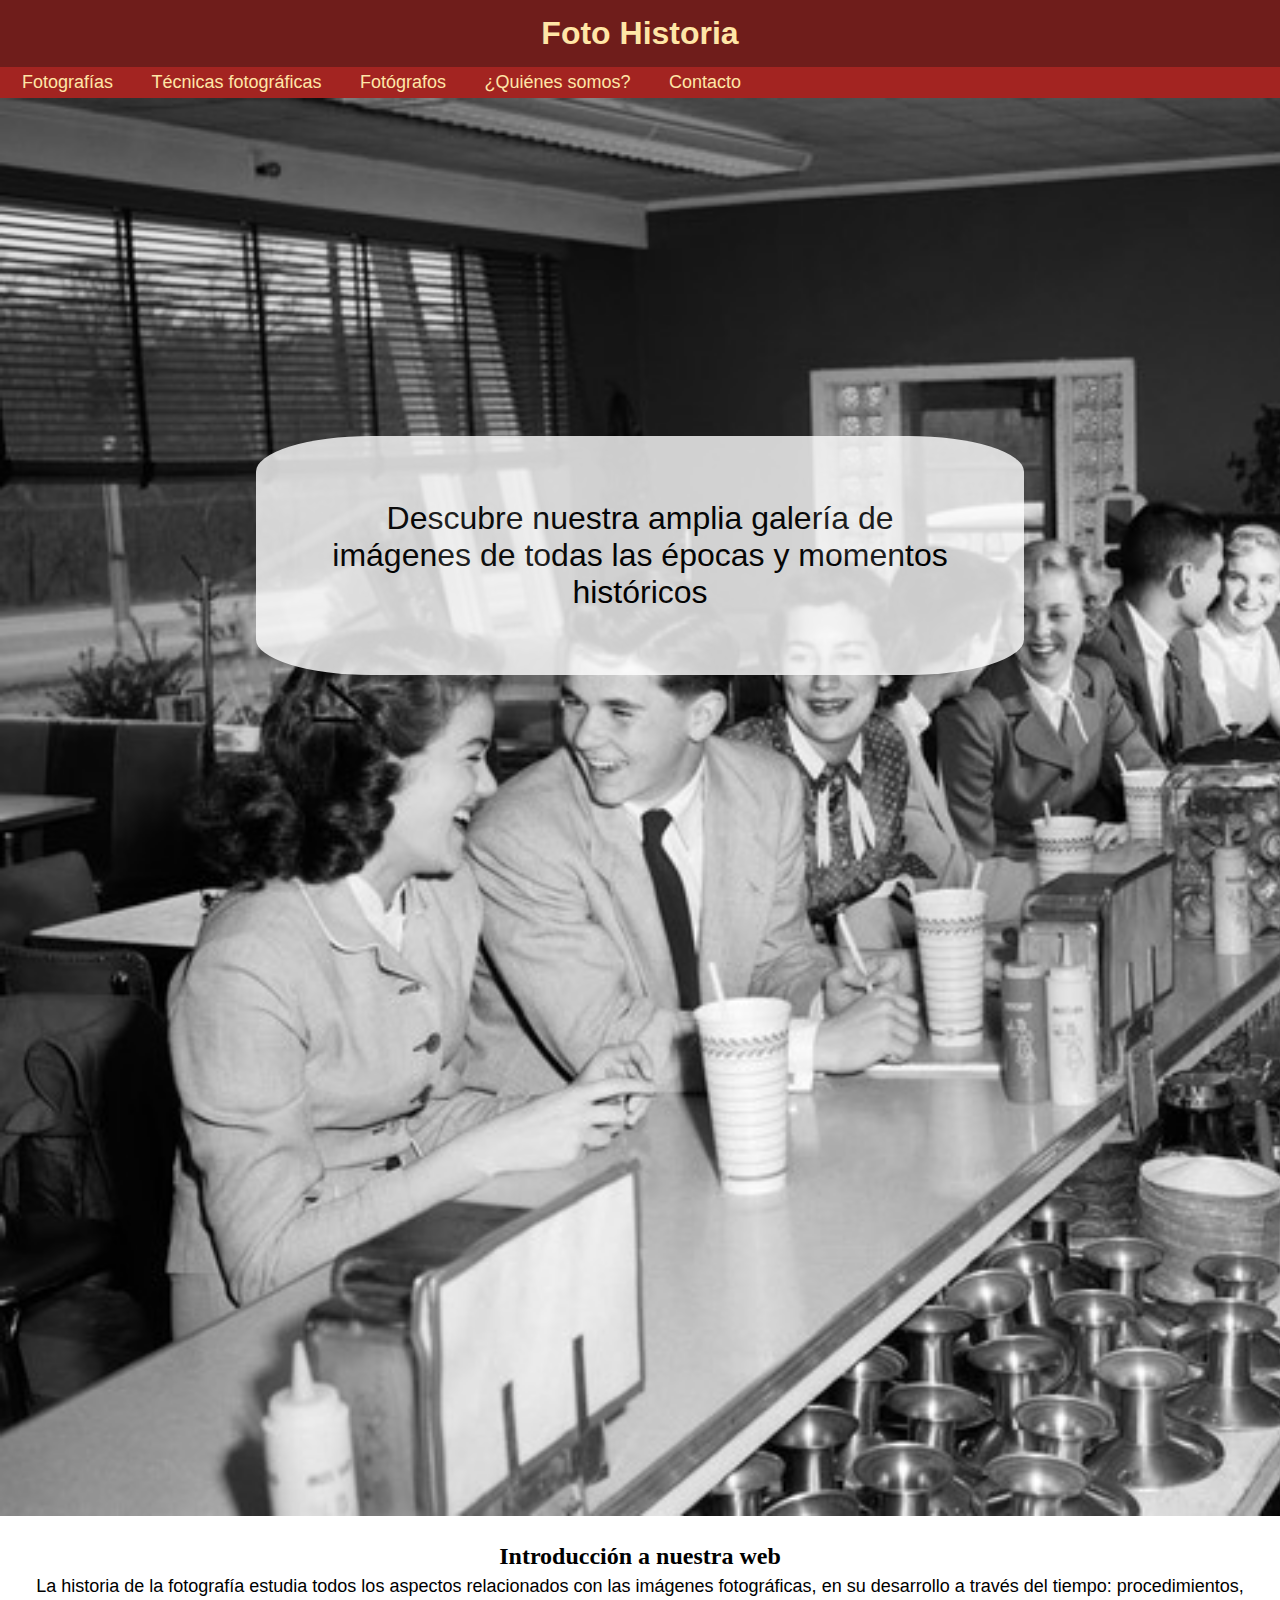
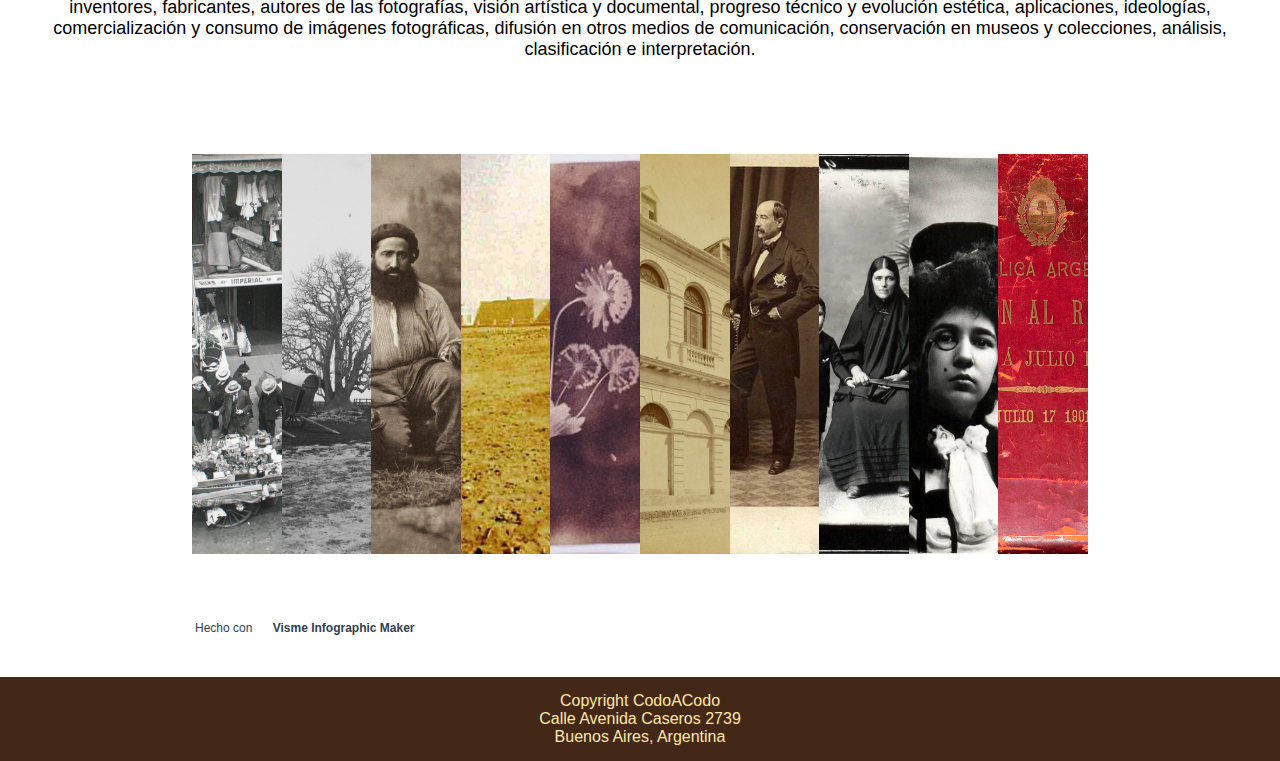
<file: index.html>
<!DOCTYPE html>
<html lang="es">
<head>
    <meta charset="UTF-8">
    <meta name="viewport" content="width=device-width, initial-scale=1.0">
    <title>FotoHistoria</title>
    <link rel="stylesheet" href="css\styles.css">
    <link rel="shortcut icon" href="img\camera.ico" type="image/x-icon">
    <link rel="stylesheet" href="https://cdnjs.cloudflare.com/ajax/libs/animate.css/4.1.1/animate.min.css"/>
</head>
<body>
    <header>
        <h1 class="animate__animated animate__fadeIn">Foto Historia</h1>
    </header>
    <nav class="nav-inicio">
        <a href="pages\fotografias.html">Fotografías</a>
        <a href="pages\tecnicas-fotograficas.html">Técnicas fotográficas</a>
        <a href="pages\fotografos.html">Fotógrafos</a>
        <a href="pages\quienes-somos.html">¿Quiénes somos?</a>
        <a href="pages\contacto.html">Contacto</a>
    </nav>
    <div class="galeria-inicio">
        <ul>
            <img src="img\1950\bar-1950.jpg" alt="" class="img-init img-muestra-3">
            <p class="introducc-index">Descubre nuestra amplia galería de imágenes de todas las épocas y momentos históricos</p>
        </ul>
    </div>  
    <div class="intro">
        <h3>Introducción a nuestra web</h3>
        <p>La historia de la fotografía estudia todos los aspectos relacionados con las imágenes fotográficas, en su desarrollo a través del tiempo: procedimientos, inventores, fabricantes, autores de las fotografías, visión artística y documental, progreso técnico y evolución estética, aplicaciones, ideologías, comercialización y consumo de imágenes fotográficas, difusión en otros medios de comunicación, conservación en museos y colecciones, análisis, clasificación e interpretación.</p>
    </div>
    <div class="minimuestra">
        <!-- mini muestra -->
            <img src="img\ph-1838.jpg" alt="" class="img-minimuestra -1">
            <img src="img\francisco-ayerza\11144-ayerza.jpg" alt="" class="img-minimuestra -2">
            <img src="img\cristiano-junior\1024px-Naranjero-Christiano-Junior.jpg" alt="" class="img-minimuestra -3">   
            <img src="img\antonio-pozzo\fuerte-carmen-de-patagones-antonio-pizzo.jpg" alt="" class="img-minimuestra -4">
            <img src="img\procesos-fotograficos\2-dibujos-fotogenicos-photogenic_drawing.jpg" alt="" class="img-minimuestra -5">
            <img src="img\cristiano-junior\Hospital_Italiano_de_Buenos_Aires_(1876)-Christiano-Junior.jpg" alt="" class="img-minimuestra -6">
            <img src="img\procesos-fotograficos\7-papel_a_la_albumina-341px-lucio_de_valle.jpg" alt="" class="img-minimuestra -6">
            <img src="img\witcomb mnba (2).jpg" alt="" class="img-minimuestra -7">
            <img src="img\witcomb mnba (1).jpg" alt="" class="img-minimuestra -8">
            <img src="img\antonio-pozzo\1879FO0059-1024x745-antonio-pozzo-tapa-album.jpg" alt="" class="img-minimuestra -9">
    </div>
    <div class="linea-tiempo">
        <script src="//my.visme.co/visme-embed.js"></script><div class="visme_d" data-title="History of Graphic Design Timeline Infographic" data-url="01677po6-untitled-project" data-w="800" data-full-h="false" data-h="2450" data-domain="my"></div><p style="width:220px !important;border-radius:3px !important;padding:3px !important;font-size:12px !important;font-family:Arial, sans-serif !important;color:#314152 !important;white-space:nowrap !important">Hecho con <a href="https://www.visme.co/make-infographics?utm_source=CTA&amp;utm_medium=Embed" target="_blank" rel="noreferrer" style="font-weight:600 !important;text-decoration:none !important;font-size:12px !important;font-family:Arial, sans-serif !important;color:#314152 !important;white-space:nowrap !important">Visme Infographic Maker</a></p> 
    </div>
    <button class="boton-menu" id="boton-menu" onclick="">Menú</button>
    <footer>
        <p>Copyright CodoACodo</p>
        <p>Calle Avenida Caseros 2739</p>
        <p>Buenos Aires, Argentina</p>
    </footer>
    <script src="js\script.js"></script>
</body>
</html>
</file>
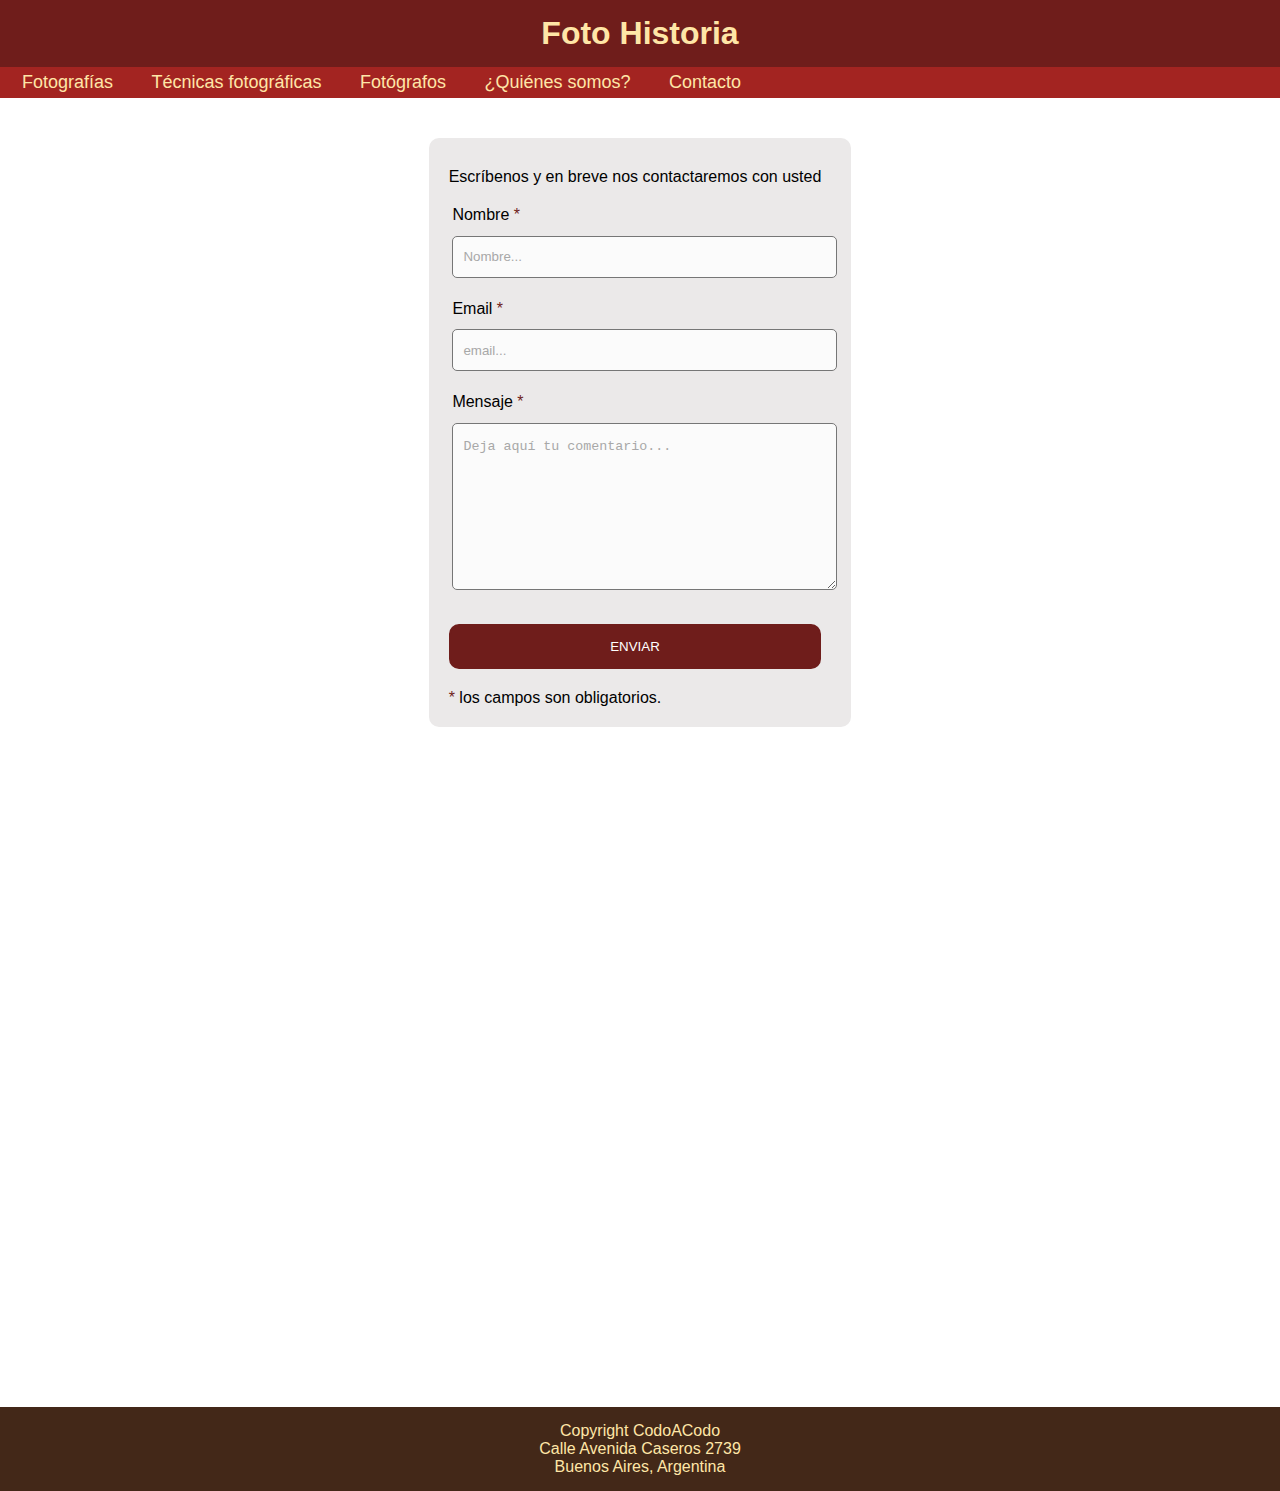
<file: pages/contacto.html>
<!DOCTYPE html>
<html lang="en">
<head>
    <meta charset="UTF-8">
    <meta name="viewport" content="width=device-width, initial-scale=1.0">
    <title>FotoHistoria</title>
    <link rel="stylesheet" href="..\css\styles.css">
    <link rel="stylesheet" href="../css/form-contacto.css">
    <link rel="shortcut icon" href="..\img\camera.ico" type="image/x-icon">
    <link rel="stylesheet" href="https://cdnjs.cloudflare.com/ajax/libs/animate.css/4.1.1/animate.min.css"/>
    <script>
    let nombre = document.getElementById('nombre'),
    email = document.getElementById('email'),
    enviar = document.getElementById('enviar');
    let form = document.getElementById('formulario');
    function validarTexto(nombre, email) {
        let valorNombre = nombre.value;
      // let valorEmail = email.value;
        let reg = new RegExp(/^([a-zA-Z]+)(\s[a-zA-Z]+)*$/);
      // let regemail = new RegExp('/^\w+([\.-]?\w+)*@\w+([\.-]?\w+)*(\.\w{2,4})+$/');
        if (reg.test(valorNombre)){
            console.log(valorNombre, 'si coincide')
            return true
        }
        else {
            console.log(valorNombre, 'no coincide')
            alert('Valor incorrecto solo se admiten letras')
            console.log(false)
            return false
        }
      
    }
    function validar(nombr, mail) {
        let nombre = document.forms["Form"]["nombre"].value;
        let email = document.forms["Form"]["email"].value;
        let mensaje = document.forms["Form"]["mensaje"].value;
        if (nombre == "") {
          alert("Escribe tu nombre por favor...");
          return false;
        }
        if (email == "") {
          alert("Escribe tu email por favor...");
          return false;
        }
        if (mensaje == "") {
          alert("Escribe un mensaje por favor...");
          return false;
        }
        if(nombre!==""){
          let boolean = validarTexto(nombr, mail);
          if (boolean == false) {
            return false
          }
        }
      }

      </script>
</head>
<body>
    <header>
        <h1 class="animate__animated animate__fadeIn"><a href="..\index.html" class="titulo">Foto Historia</a></h1>
    </header>
    <nav class="nav-inicio">
        <a href="..\pages\fotografias.html">Fotografías</a>
        <a href="..\pages\tecnicas-fotograficas.html">Técnicas fotográficas</a>
        <a href="..\pages\fotografos.html">Fotógrafos</a>
        <a href="..\pages\quienes-somos.html">¿Quiénes somos?</a>
        <a href="..\pages\contacto.html">Contacto</a>
    </nav>

   
    <div class="contact_form">
        <p>Escríbenos y en breve nos contactaremos con usted</p><br>
    
        <form name="Form" action="../pages/notificacion-mensaje.html" onsubmit="return validar(nombre, email)" method="" id="formulario">
    
            <label>Nombre <span>*</span></label>
            <input type="text" name="nombre" id="nombre" placeholder="Nombre...">
    
            <label>Email <span>*</span></label>
            <input type="email" name="email" id="email" placeholder="email...">
    
            <label>Mensaje <span>*</span></label>
            <textarea name="mensaje" id="mensaje" placeholder="Deja aquí tu comentario..."></textarea>
            <button type="submit" name="enviar" id="enviar">
                <p>Enviar</p>
            </button>
    
            <p>
                <span> * </span>los campos son obligatorios.
            </p>


    </form>   
    </div>
    </section>
    <button class="boton-menu menud" id="boton-menu" onclick=""><p id="menud-p">Menú</p></button>
    <footer class="footer-contacto">
      <p>Copyright CodoACodo</p>
      <p>Calle Avenida Caseros 2739</p>
      <p>Buenos Aires, Argentina</p>

    </footer>
    <script src="..\js\script.js"></script>
</body>
</html>
</file>
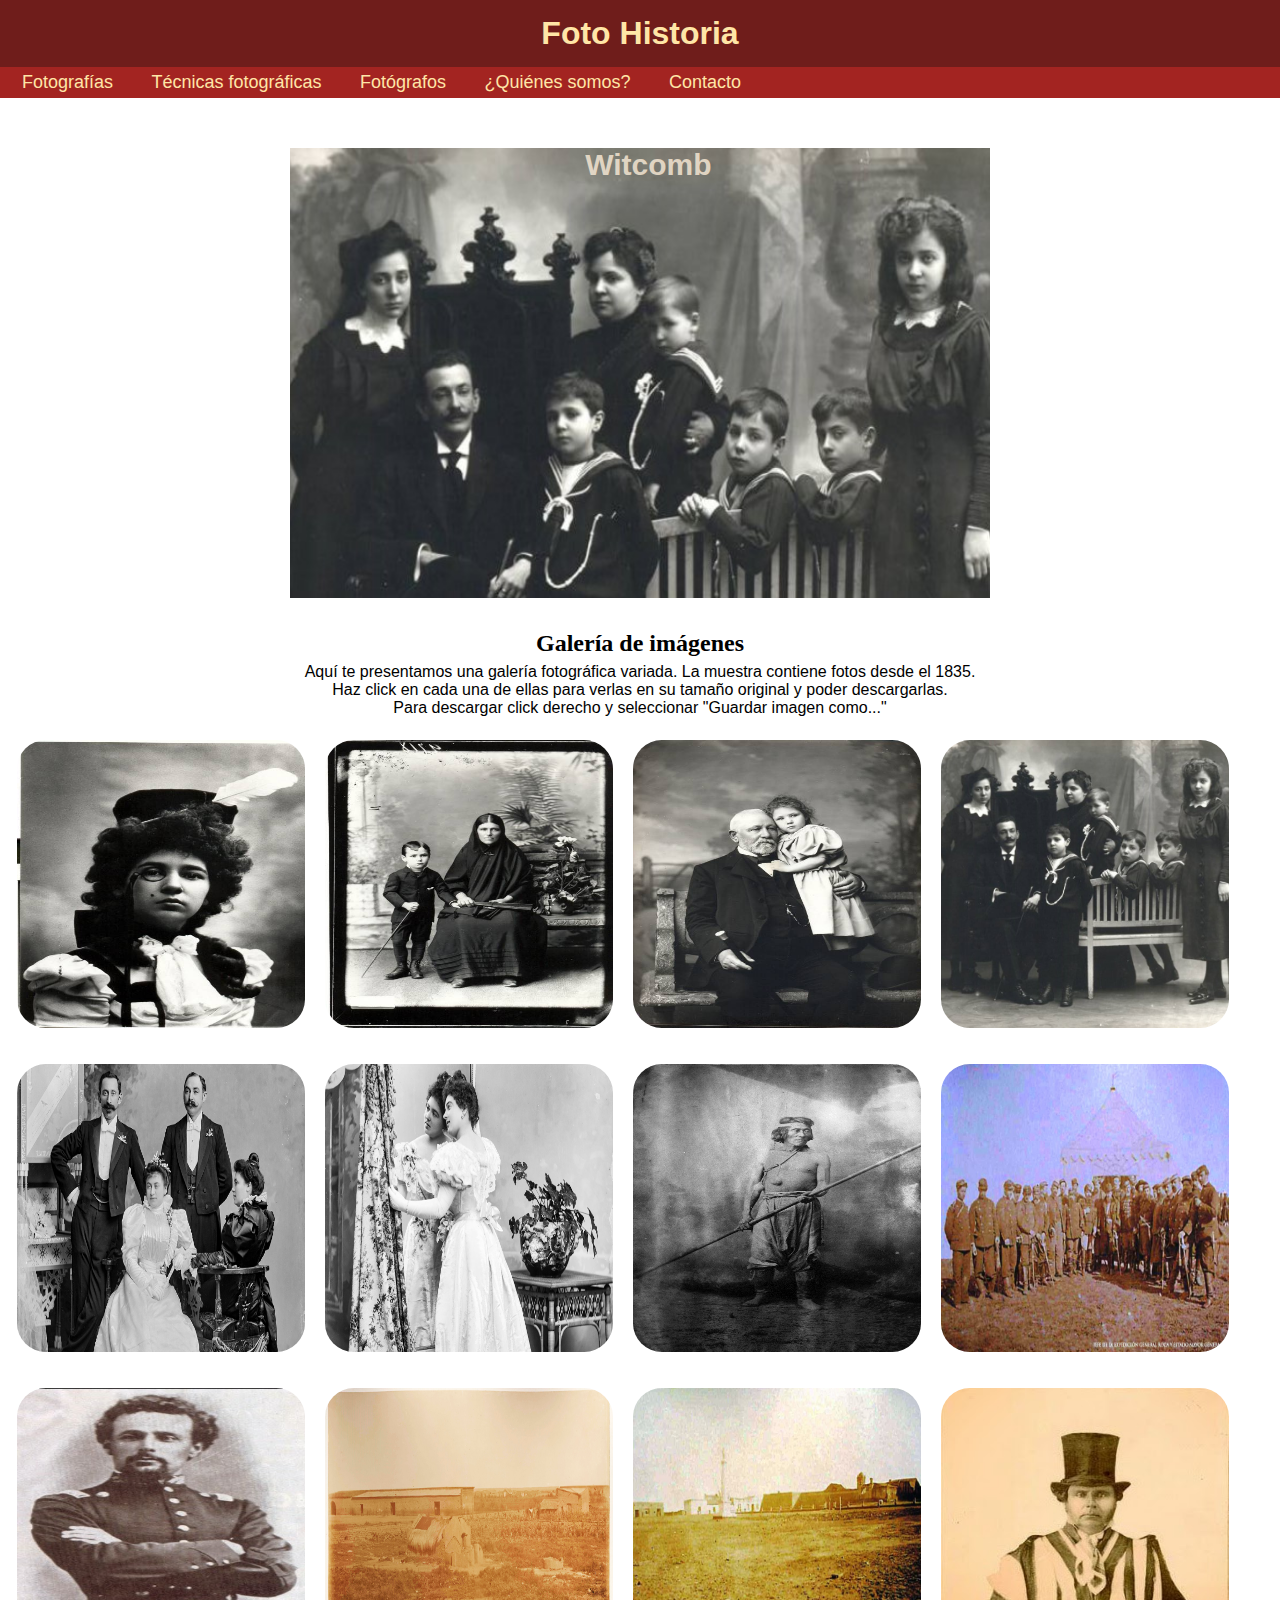
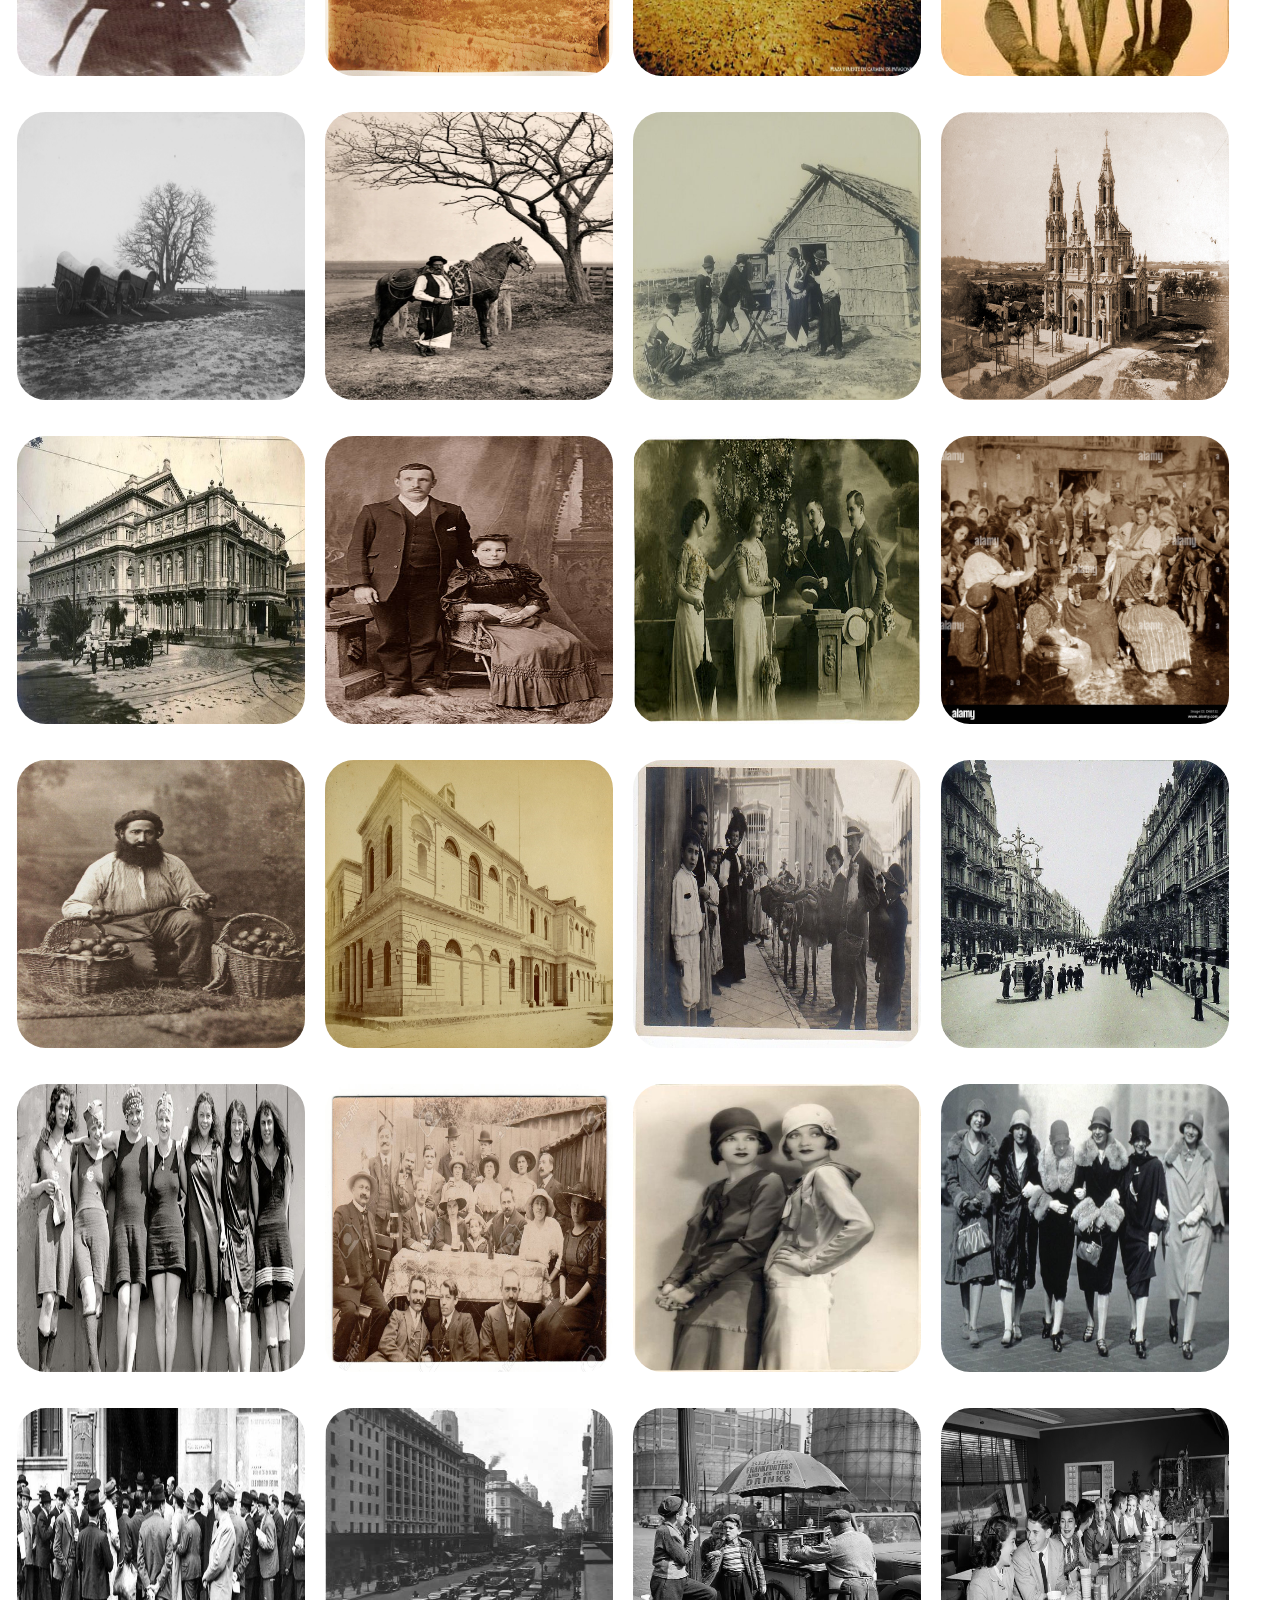
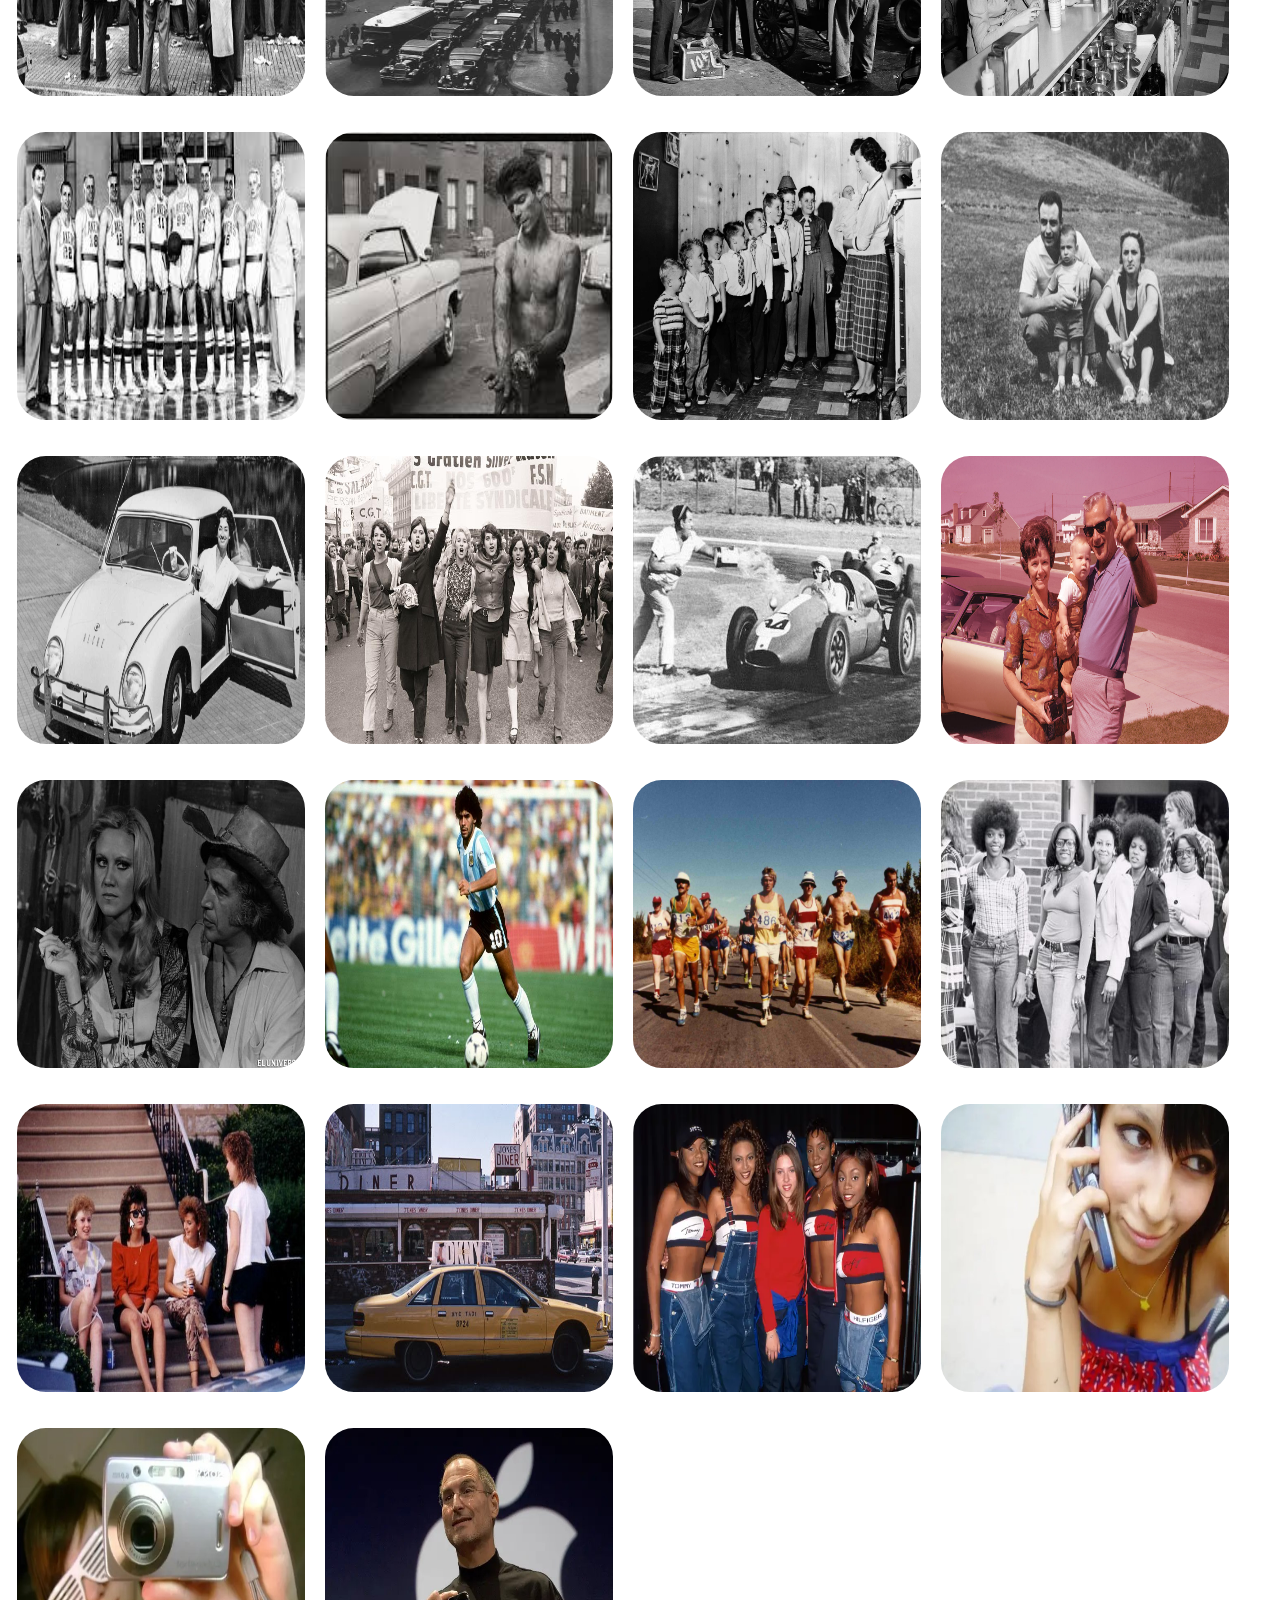
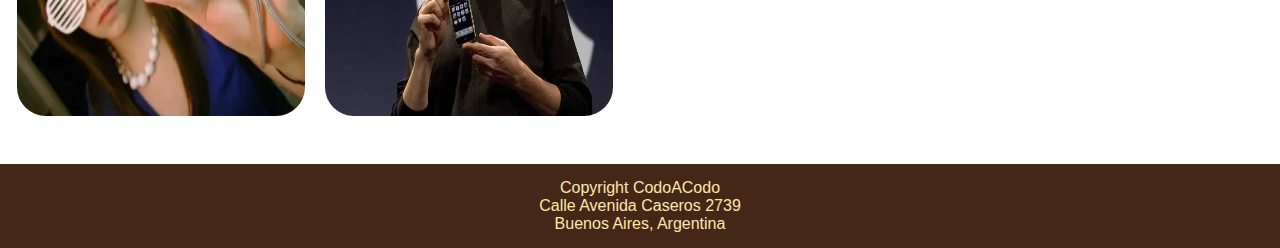
<file: pages/fotografias.html>
<!DOCTYPE html>
<html lang="en">
<head>
    <meta charset="UTF-8">
    <meta name="viewport" content="width=device-width, initial-scale=1.0">
    <title>FotoHistoria</title>
    <link rel="stylesheet" href="..\css\styles.css">
    <link rel="shortcut icon" href="..\img\camera.ico" type="image/x-icon">
    <link rel="stylesheet" href="https://cdnjs.cloudflare.com/ajax/libs/animate.css/4.1.1/animate.min.css"/>
</head>
<body>
    <header class="titulo">
        <h1 class="animate__animated animate__fadeIn"><a href="..\index.html" class="titulo">Foto Historia</a></h1>
    </header>
    <nav class="nav-inicio">
        <a href="..\pages\fotografias.html">Fotografías</a>
        <a href="..\pages\tecnicas-fotograficas.html">Técnicas fotográficas</a>
        <a href="..\pages\fotografos.html">Fotógrafos</a>
        <a href="..\pages\quienes-somos.html">¿Quiénes somos?</a>
        <a href="..\pages\contacto.html">Contacto</a>
    </nav>
    <!--Contenido-->
    <div class="imagenes-movimiento">
        <ul>
            <li>
                <img src="..\img\witcomb mnba (4).jpg" alt="">
                <div class="texto">
                    <h2>Witcomb</h2>
                </div>
            </li>
            <li>
                <img src="..\img\francisco-ayerza\Sk3CMs5vFNYN-francisco-ayerza-1895.jpg" alt="">
                <div class="texto">
                    <h2>Francisco Ayerza</h2>
                </div>
            </li>
            <li>
                <img src="..\img\ph-1837.jpg" alt="">
                <div class="texto">
                    <h2>Witcomb en 1837</h2>
                </div>
            </li>
            <li>
                <img src="..\img\cristiano-junior\Iglesia_de_Santa_Felicitas_(Barracas)-Christiano-Junior.jpg" alt="">
                <div class="texto">
                    <h2>Cristiano Junior</h2>
                </div>
            </li>
        </ul>
    </div>
    <section class="instrucciones">
        <h3>Galería de imágenes</h3>
        <p>Aquí te presentamos una galería fotográfica variada. La muestra contiene fotos desde el 1835.</p>
        <p>Haz click en cada una de ellas para verlas en su tamaño original y poder descargarlas.</p>
        <p>Para descargar click derecho y seleccionar "Guardar imagen como..."</p>
    </section>
    <section class="galeria-fotografias">
        <!--1837-->
        <a href="..\img\witcomb mnba (1).jpg" class="image-galery">
            <img src="..\img\witcomb mnba (1).jpg" alt="">
        </a>
        <a href="..\img\witcomb mnba (2).jpg" class="image-galery">
            <img src="..\img\witcomb mnba (2).jpg" alt="">
        </a>
        <a href="..\img\witcomb mnba (3).jpg" class="image-galery">
            <img src="..\img\witcomb mnba (3).jpg" alt="">
        </a>
        <a href="..\img\witcomb mnba (4).jpg" class="image-galery">
            <img src="..\img\witcomb mnba (4).jpg" alt="">
        </a>
        <a href="..\img\witcomb\Proyecto-Witcomb_principal.jpg">
            <img src="..\img\witcomb\Proyecto-Witcomb_principal.jpg" alt="">
        </a>
        <a href="..\img\witcomb\Witcomb-Imagenes-del-pais-alberdiano_principal.jpg">
            <img src="..\img\witcomb\Witcomb-Imagenes-del-pais-alberdiano_principal.jpg" alt="">
        </a>
        <!--Campaña del desierto fines de los 1880s-->
        <a href="..\img\antonio-pozzo\cacique-pincen-antonio-pizzo.JPG">
            <img src="..\img\antonio-pozzo\cacique-pincen-antonio-pizzo.JPG" alt="">
        </a>
        <a href="..\img\antonio-pozzo\jefe-exp-gral-roca-antonio-pizzo.jpg">
            <img src="..\img\antonio-pozzo\jefe-exp-gral-roca-antonio-pizzo.jpg" alt="">
        </a>
        <a href="..\img\antonio-pozzo\1878-antonio-pizzo-gral-villegas.jpg">
            <img src="..\img\antonio-pozzo\1878-antonio-pizzo-gral-villegas.jpg" alt="">
        </a>
        <a href="..\img\antonio-pozzo\1879FO0072-antonio-pozzo-carhue.jpg">
            <img src="..\img\antonio-pozzo\1879FO0072-antonio-pozzo-carhue.jpg" alt="">
        </a>
        <a href="..\img\antonio-pozzo\fuerte-carmen-de-patagones-antonio-pizzo.jpg">
            <img src="..\img\antonio-pozzo\fuerte-carmen-de-patagones-antonio-pizzo.jpg">
        </a>
        <a href="..\img\antonio-pozzo\urquiza_foto_c_galera-antonio-pizzo.jpg">
            <img src="..\img\antonio-pozzo\urquiza_foto_c_galera-antonio-pizzo.jpg" alt="">
        </a>
        <!-- Francisco Ayerza 1890 -->
        <a href="..\img\francisco-ayerza\11144-ayerza.jpg" class="image-galery">
            <img src="..\img\francisco-ayerza\11144-ayerza.jpg" alt="">
        </a>
        <a href="..\img\francisco-ayerza\FranciscoAyerza.jpg" class="image-galery">
            <img src="..\img\francisco-ayerza\FranciscoAyerza.jpg" alt="">
        </a>
        <a href="..\img\francisco-ayerza\Sk3CMs5vFNYN-francisco-ayerza-1895.jpg" class="image-galery">
            <img src="..\img\francisco-ayerza\Sk3CMs5vFNYN-francisco-ayerza-1895.jpg" alt="">
        </a>
        <a href="..\img\cristiano-junior\Iglesia_de_Santa_Felicitas_(Barracas)-Christiano-Junior.jpg">
            <img src="..\img\cristiano-junior\Iglesia_de_Santa_Felicitas_(Barracas)-Christiano-Junior.jpg" alt="">
        </a>
        <!-- Fotos del 1900 -->
        <a href="..\img\1900\Archivo_General_de_la_Nación_Argentina_sin_fecha_Buenos_Aires__Teatro_Colón.jpg" class="image-galery">
            <img src="..\img\1900\Archivo_General_de_la_Nación_Argentina_sin_fecha_Buenos_Aires__Teatro_Colón.jpg" alt="">
        </a>
        <a href="..\img\1900\istockphoto-173540552-612x612.jpg" class="image-galery">
            <img src="..\img\1900\istockphoto-173540552-612x612.jpg" alt="">
        </a>
        <a href="..\img\1900\istockphoto-504704666-612x612.jpg" class="image-galery">
            <img src="..\img\1900\istockphoto-504704666-612x612.jpg" alt="">
        </a>
        <a href="..\img\1900\italia-napoles-lazzaroni-personas-pre-1900-dnb132.jpg" class="image-galery">
            <img src="..\img\1900\italia-napoles-lazzaroni-personas-pre-1900-dnb132.jpg" alt="">
        </a>
        <a href="..\img\cristiano-junior\1024px-Naranjero-Christiano-Junior.jpg">
            <img src="..\img\cristiano-junior\1024px-Naranjero-Christiano-Junior.jpg" alt="">
        </a>
        <a href="img\cristiano-junior\Hospital_Italiano_de_Buenos_Aires_(1876)-Christiano-Junior.jpg">
            <img src="..\img\cristiano-junior\Hospital_Italiano_de_Buenos_Aires_(1876)-Christiano-Junior.jpg" alt="">
        </a>
        <a href="..\img\1900\3577973183_34016c1c5e_c.jpg" class="image-galery">
            <img src="..\img\1900\3577973183_34016c1c5e_c.jpg" alt="">
        </a>
        <a href="..\img\1900\3bf950b2d69d31270999cac80771fdf3.jpg" class="image-galery">
            <img src="..\img\1900\3bf950b2d69d31270999cac80771fdf3.jpg" alt="">
        </a>
        <!-- Fotos del 1920 -->
        <a href="../img/1920-1940/57f92577c3618846508b4676.jpg" class="image-galery">
            <img src="../img/1920-1940/57f92577c3618846508b4676.jpg" alt="">
        </a>
        <a href="../img/1920-1940/81094932-la-república-checoslovava-circa-1920-una-foto-de-época-muestra-a-las-personas-durante-la-fiesta.jpg" class="image-galery">
            <img src="../img/1920-1940/81094932-la-república-checoslovava-circa-1920-una-foto-de-época-muestra-a-las-personas-durante-la-fiesta.jpg" alt="">
        </a>
        <a href="../img/1920-1940/c3347a2d4054a35cdb4799bd336e5b22.jpg" class="image-galery">
            <img src="../img/1920-1940/c3347a2d4054a35cdb4799bd336e5b22.jpg" alt="">
        </a>
        <a href="../img/1920-1940/mguijyal4ngehatsbdysvjvjw4.jpg" class="image-galery">
            <img src="../img/1920-1940/mguijyal4ngehatsbdysvjvjw4.jpg" alt="">
        </a>
        <a href="..\img\1920-1940\1930-arg.jpg" class="image-galery">
            <img src="..\img\1920-1940\1930-arg.jpg" alt="">
        </a>
        <a href="..\img\1920-1940\buenos-aires-anos-1930-diagonal-norte-8ac1af-small.jpg" class="image-galery">
            <img src="..\img\1920-1940\buenos-aires-anos-1930-diagonal-norte-8ac1af-small.jpg" alt="">
        </a>
        <a href="..\img\1920-1940\Stanley_Kubrick_fotografo_12.jpg" class="image-galery">
            <img src="..\img\1920-1940\Stanley_Kubrick_fotografo_12.jpg" alt="">
        </a>
        <!-- Fotos del 1950 -->
        <a href="..\img\1950\bar-1950.jpg" class="image-galery">
            <img src="..\img\1950\bar-1950.jpg" alt="">
        </a>
        <a href="..\img\1950\images (1).jpg" class="image-galery">
            <img src="..\img\1950\images (1).jpg" alt="">
        </a>
        <a href="..\img\1950\images.jpg" class="image-galery">
            <img src="..\img\1950\images.jpg" alt="">
        </a>
        <a href="..\img\1950\pill-women-50s-corbis.jpg__2000x1566_q85_crop_subsampling-2_upscale.jpg" class="image-galery">
            <img src="..\img\1950\pill-women-50s-corbis.jpg__2000x1566_q85_crop_subsampling-2_upscale.jpg" alt="">
        </a>
        <a href="..\img\1950\istockphoto-952103152-612x612.jpg">
            <img src="..\img\1950\istockphoto-952103152-612x612.jpg" alt="">
        </a>
        <!--Fotos de los 60s-->
        <a href="..\img\1960\1960-por-que-paso-a-la-historia-como-el-ano-motoristico-argentino.jpg" class="image-galery">
            <img src="..\img\1960\1960-por-que-paso-a-la-historia-como-el-ano-motoristico-argentino.jpg" alt="">
        </a>
        <a href="..\img\1960\636609702338929036w.jpg" class="image-galery">
            <img src="..\img\1960\636609702338929036w.jpg" alt="">
        </a>
        <a href="..\img\1960\9315cd27982b634071b26d978b56eeef.jpg" class="image-galery">
            <img src="..\img\1960\9315cd27982b634071b26d978b56eeef.jpg" alt="">
        </a>
        <a href="..\img\1960\267570-1600x1030-key-facts-about-family-life-1960s.jpg" class="image-galery">
            <img src="..\img\1960\267570-1600x1030-key-facts-about-family-life-1960s.jpg" alt="">
        </a>
        <!-- Fotos del 1970 y 80 -->
        <a href="..\img\1970-80\29657146ad7911d5e4210359362f586a.jpg" class="image-galery">
            <img src="..\img\1970-80\29657146ad7911d5e4210359362f586a.jpg" alt="">
        </a>
        <a href="..\img\1970-80\1600x900_1635602535701.GettyImages_1016702318.jpg" class="image-galery">
            <img src="..\img\1970-80\1600x900_1635602535701.GettyImages_1016702318.jpg" alt="">
        </a>
        <a href="..\img\1970-80\Athens_Marathon_1980-01.jpg" class="image-galery">
            <img src="..\img\1970-80\Athens_Marathon_1980-01.jpg" alt="">
        </a>
        <a href="..\img\1970-80\f8ff91d746ece89e34e3a6572f07e717.jpg" class="image-galery">
            <img src="..\img\1970-80\f8ff91d746ece89e34e3a6572f07e717.jpg" alt="">
        </a>
        <a href="..\img\1970-80\Girls-from-the-80s-01.jpg" class="image-galery">
            <img src="..\img\1970-80\Girls-from-the-80s-01.jpg" alt="">
        </a>
        <!-- Fotos de cámara digital (80s, 90s y 00) -->
        <a href="..\img\1990-2000\jones-diner.jpg" class="image-galery">
            <img src="..\img\1990-2000\jones-diner.jpg" alt="">
        </a>
        <a href="..\img\1990-2000\5cf9305a594ea57e913feee7.webp" class="image-galery">
            <img src="..\img\1990-2000\5cf9305a594ea57e913feee7.webp" alt="">
        </a>
        <a href="..\img\1990-2000\2000.jpg" class="image-galery">
            <img src="..\img\1990-2000\2000.jpg" alt="">
        </a>
        <a href="..\img\1990-2000\00s-camera.jpg" class="image-galery">
            <img src="..\img\1990-2000\00s-camera.jpg" alt="">
        </a>
        <a href="..\img\1990-2000\smartphones.jpg" class="image-galery">
            <img src="..\img\1990-2000\smartphones.jpg" alt="">
        </a>
    </section>
    <button class="boton-menu" id="boton-menu" onclick="">Menú</button>
    <footer>
        <p>Copyright CodoACodo</p>
        <p>Calle Avenida Caseros 2739</p>
        <p>Buenos Aires, Argentina</p>
    </footer>
    <script src="..\js\script.js"></script>
</body>
</html>
</file>
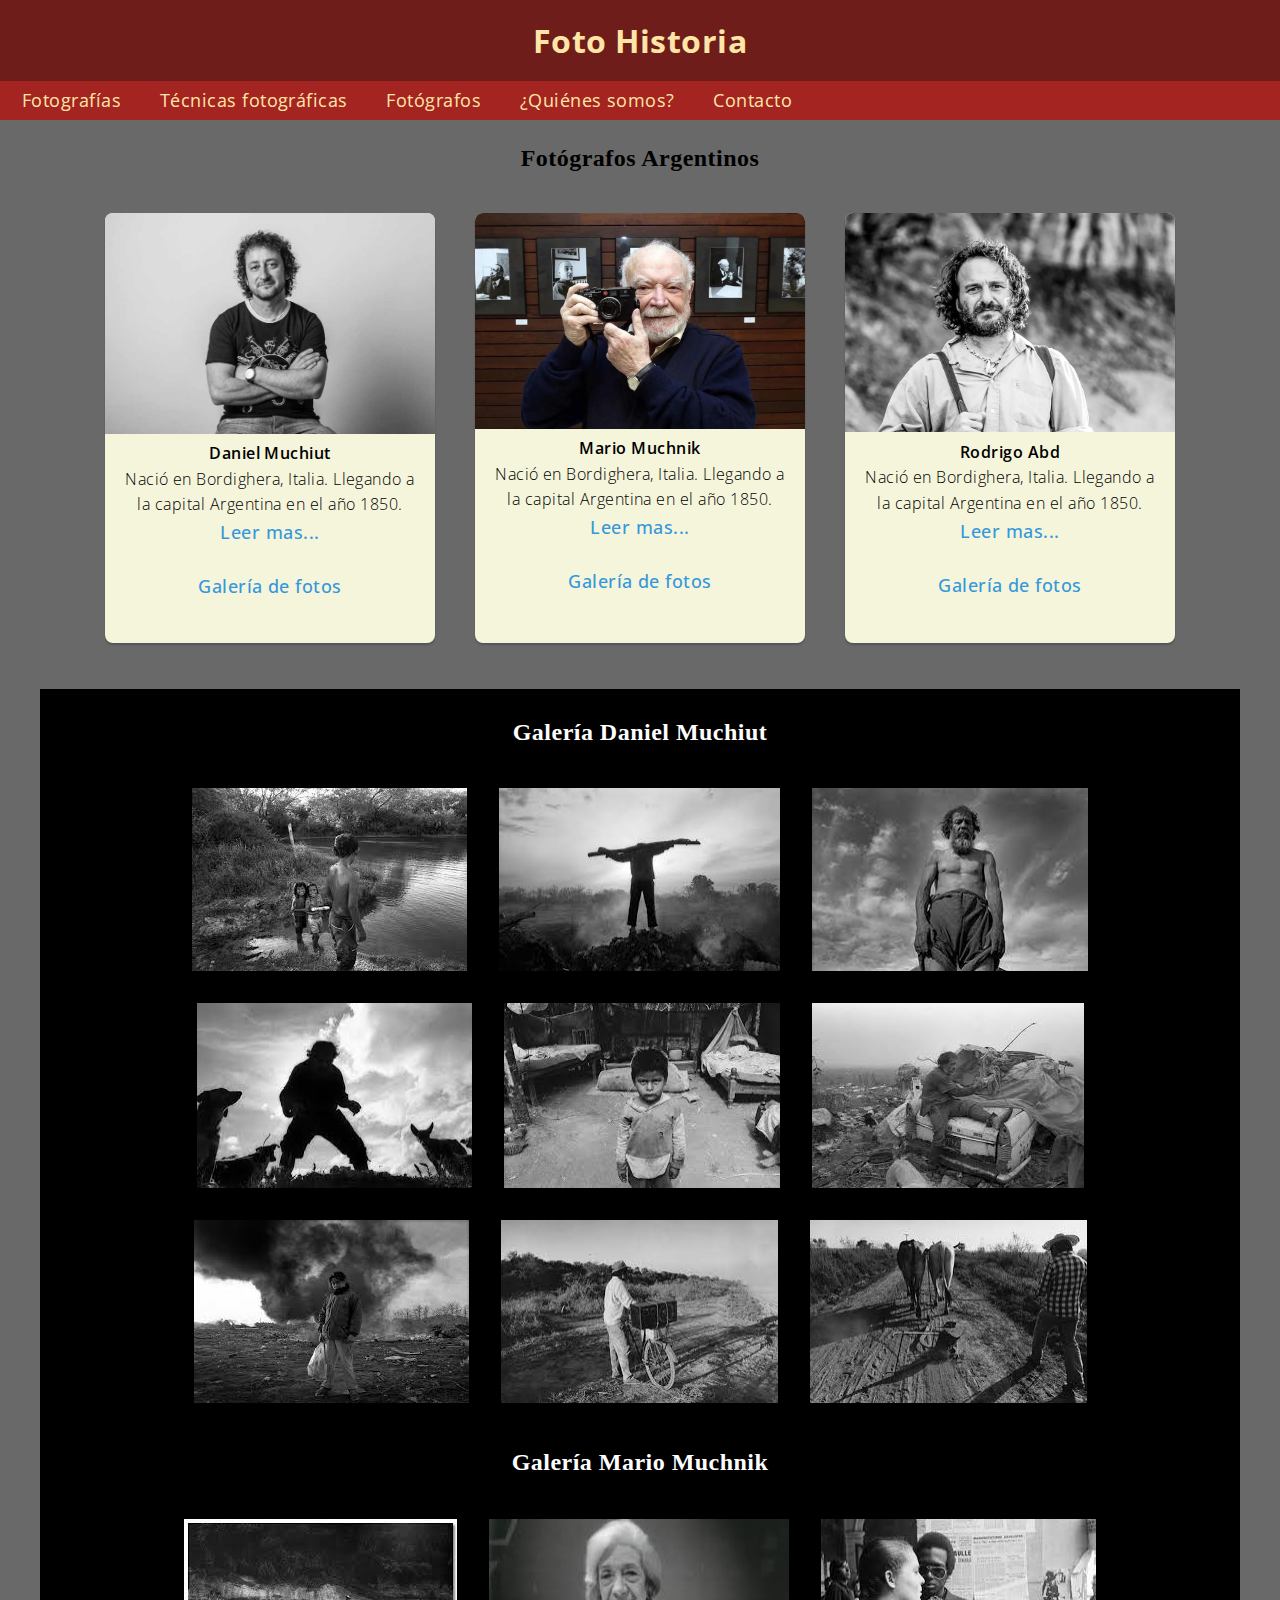
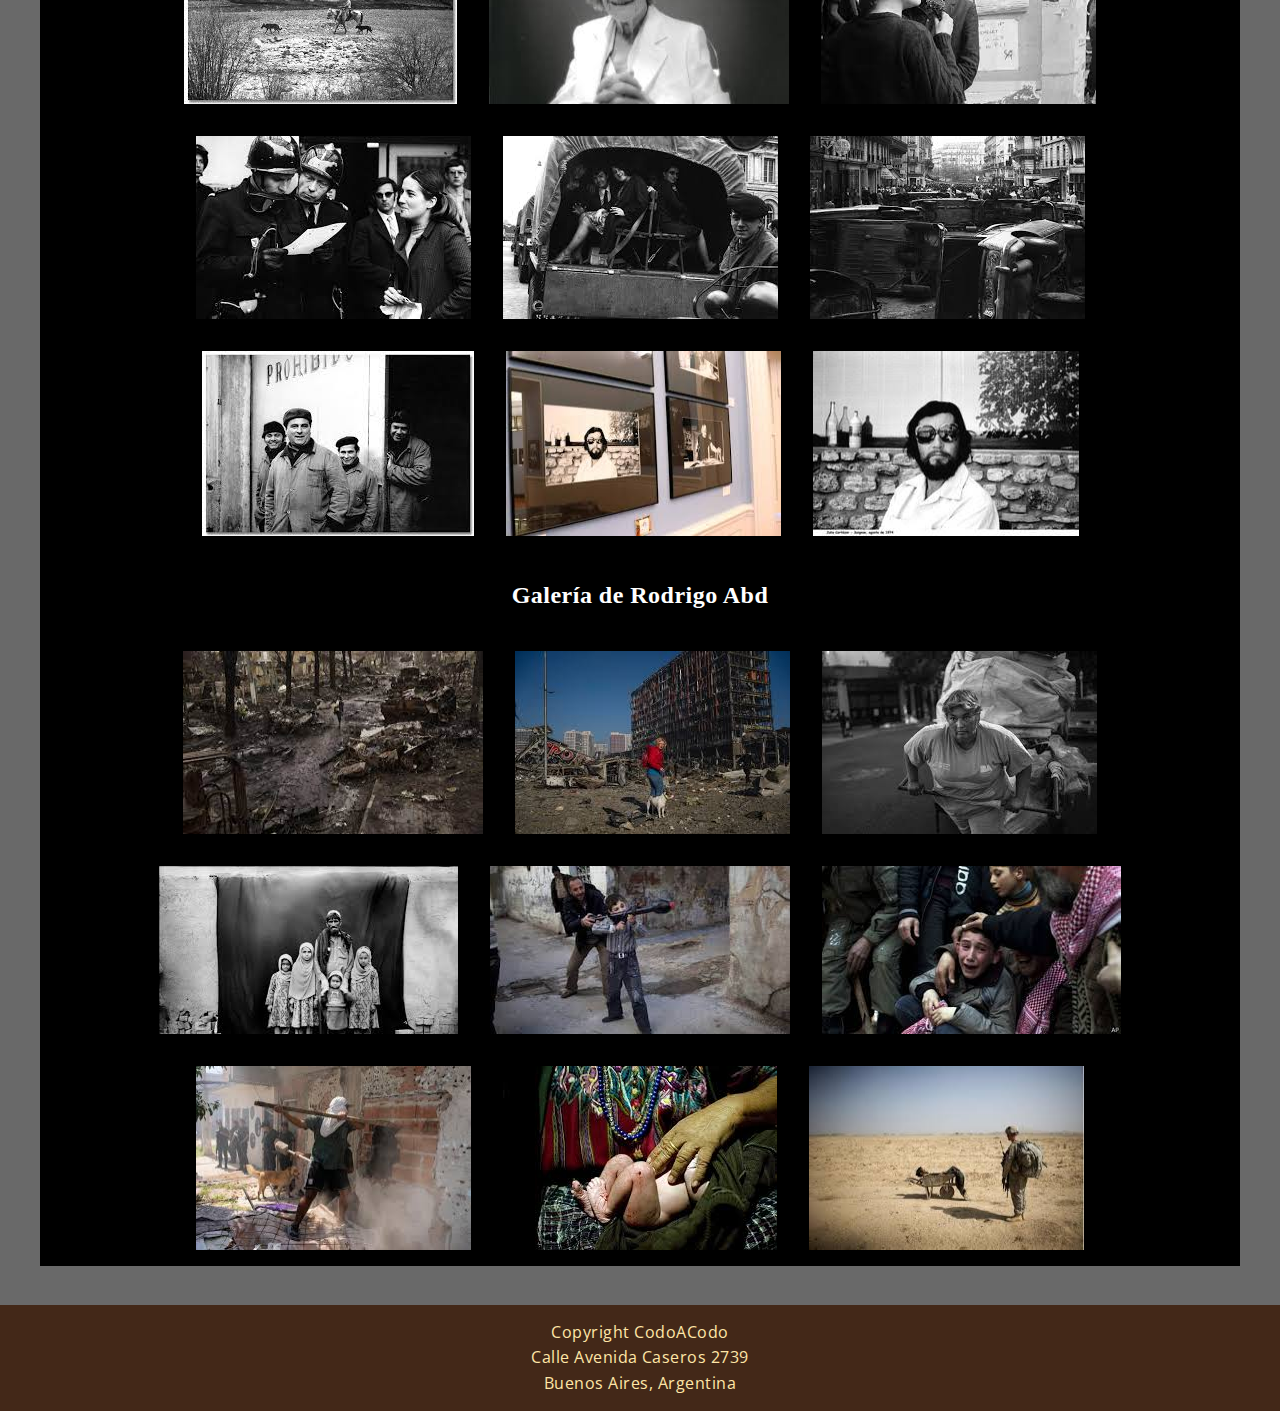
<file: pages/fotografos.html>
<!DOCTYPE html>
<html lang="en">
<head>
    <meta charset="UTF-8">
    <meta name="viewport" content="width=device-width, initial-scale=1.0">
    <title>FotoHistoria</title>
    <link rel="stylesheet" href="..\css\styles.css">
    <link rel="stylesheet" href="../css/estilos.css">
    <link rel="shortcut icon" href="..\img\camera.ico" type="image/x-icon">
    <link rel="stylesheet" href="https://cdnjs.cloudflare.com/ajax/libs/animate.css/4.1.1/animate.min.css"/>
</head>
<body style="background-color:dimgray ;">
    <header>
        <h1 class="animate__animated animate__fadeIn"><a href="..\index.html" class="titulo">Foto Historia</a></h1>
    </header>
    <nav class="nav-inicio">
        <a href="..\pages\fotografias.html">Fotografías</a>
        <a href="..\pages\tecnicas-fotograficas.html">Técnicas fotográficas</a>
        <a href="..\pages\fotografos.html">Fotógrafos</a>
        <a href="..\pages\quienes-somos.html">¿Quiénes somos?</a>
        <a href="..\pages\contacto.html">Contacto</a>
    </nav>
    <div class="container">
        <div style="margin: 15px;">
            <h3>Fotógrafos Argentinos</h3>
        </div>
    </div>
    <div class="container">
       
        <div class="card">
            <img src="../img/fotografos-varios/daniel-muchiut/DANIEL-MUCHIUT-720x481.jpg">
            <h4>Daniel Muchiut</h4>
            <p>Nació en Bordighera, Italia. Llegando a la capital Argentina en el año 1850.</p>
            <a href="https://www.camaraoscura.com.ar/autor.php?autor=16"> Leer mas...</a>
            <br><br>
            <a href="#GaleriaMuchiut">Galería de fotos</a>
        
        </div>
        
        <div class="card">
            <img src="../img/fotografos-varios/mario-muchnik/mario-muchnik.jpg">
            <h4>Mario Muchnik</h4>
            <p>Nació en Bordighera, Italia. Llegando a la capital Argentina en el año 1850.</p>
            <a href="https://es.wikipedia.org/wiki/Mario_Muchnik"> Leer mas...</a>
            <br><br>
            <a href="#GaleriaMuchnik">Galería de fotos</a>
        </div>
        
        <div class="card">
            <img src="../img/fotografos-varios/rodrigo-abd/rodrigo-abd.jpg">
            <h4>Rodrigo Abd</h4>
            <p>Nació en Bordighera, Italia. Llegando a la capital Argentina en el año 1850.</p>
            <a href="https://es.wikipedia.org/wiki/Rodrigo_Abd"> Leer mas...</a>
            <br><br>
            <a href="#GaleriaAbd">Galería de fotos</a>
        </div>
        
    </div><br>

    <div class="container" style="background-color: black;">
        <div style="color: white; margin: 20px;" >
            <h3 id="GaleriaMuchiut">Galería Daniel Muchiut</h3>
        </div>
        <div class="galeria">
            <img src="../img/fotografos-varios/daniel-muchiut/img1.jpg" alt="">
            <img src="../img/fotografos-varios/daniel-muchiut/img2.jpg" alt="">
            <img src="../img/fotografos-varios/daniel-muchiut/img3.jpg" alt="">
            <img src="../img/fotografos-varios/daniel-muchiut/img4.jpg" alt="">
            <img src="../img/fotografos-varios/daniel-muchiut/img5.jpg" alt="">
            <img src="../img/fotografos-varios/daniel-muchiut/img6.jpg" alt="">
            <img src="../img/fotografos-varios/daniel-muchiut/img7.jpg" alt="">
            <img src="../img/fotografos-varios/daniel-muchiut/img8.jpg" alt="">
            <img src="../img/fotografos-varios/daniel-muchiut/img9.jpg" alt="">
        </div>

        <div style="color: white; margin: 20px;">
            <h3 id="GaleriaMuchnik">Galería Mario Muchnik</h3>
        </div>
        <div class="galeria">
            <img src="../img/fotografos-varios/mario-muchnik/img1.jpg" alt="">
            <img src="../img/fotografos-varios/mario-muchnik/img2.jpg" alt="">
            <img src="../img/fotografos-varios/mario-muchnik/img3.jpg" alt="">
            <img src="../img/fotografos-varios/mario-muchnik/img4.jpg" alt="">
            <img src="../img/fotografos-varios/mario-muchnik/img5.jpg" alt="">
            <img src="../img/fotografos-varios/mario-muchnik/img6.jpg" alt="">
            <img src="../img/fotografos-varios/mario-muchnik/img7.jpg" alt="">
            <img src="../img/fotografos-varios/mario-muchnik/img8.jpg" alt="">
            <img src="../img/fotografos-varios/mario-muchnik/img9.jpg" alt="">
        </div>


        <div style="color: white; margin: 20px;">
            <h3 id="GaleriaAbd">Galería de Rodrigo Abd</h3>
        </div>
        <div class="galeria">
            <img src="../img/fotografos-varios/rodrigo-abd/img1.jpg" alt="">
            <img src="../img/fotografos-varios/rodrigo-abd/img2.jpg" alt="">
            <img src="../img/fotografos-varios/rodrigo-abd/img3.jpg" alt="">
            <img src="../img/fotografos-varios/rodrigo-abd/img4.jpg" alt="">
            <img src="../img/fotografos-varios/rodrigo-abd/img5.jpg" alt="">
            <img src="../img/fotografos-varios/rodrigo-abd/img6.jpg" alt="">
            <img src="../img/fotografos-varios/rodrigo-abd/img7.jpg" alt="">
            <img src="../img/fotografos-varios/rodrigo-abd/img8.jpg" alt="">
            <img src="../img/fotografos-varios/rodrigo-abd/img9.jpg" alt="">
        </div>


        
    </div>

    
    

    
    <button class="boton-menu" id="boton-menu" onclick="">Menú</button>
    <footer>
        <p>Copyright CodoACodo</p>
        <p>Calle Avenida Caseros 2739</p>
        <p>Buenos Aires, Argentina</p>
    </footer>
    <script src="..\js\script.js"></script>
</body>
</html>
</file>
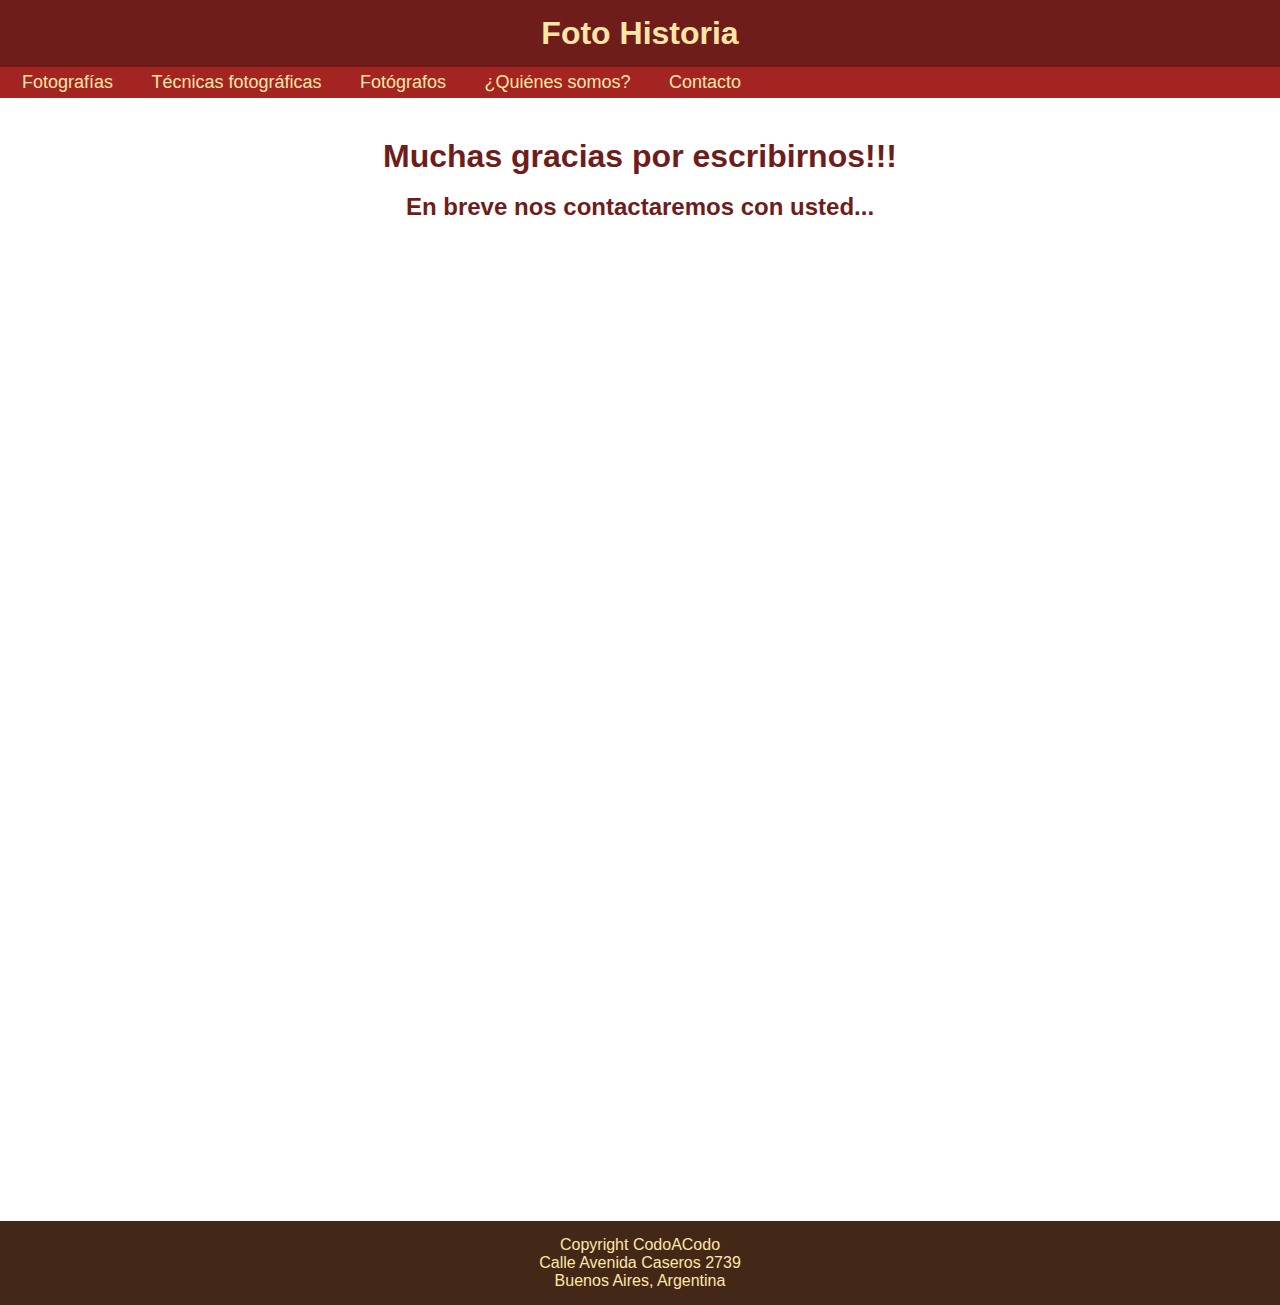
<file: pages/notificacion-mensaje.html>
<!DOCTYPE html>
<html lang="en">
<head>
    <meta charset="UTF-8">
    <meta name="viewport" content="width=device-width, initial-scale=1.0">
    <title>FotoHistoria</title>
    <link rel="stylesheet" href="..\css\styles.css">
    <link rel="stylesheet" href="../css/form-contacto.css">
    <link rel="shortcut icon" href="..\img\camera.ico" type="image/x-icon">
    <link rel="stylesheet" href="https://cdnjs.cloudflare.com/ajax/libs/animate.css/4.1.1/animate.min.css"/>
    
</head>
<body>
    <header>
        <h1 class="animate__animated animate__fadeIn"><a href="..\index.html" class="titulo">Foto Historia</a></h1>
    </header>
    <nav class="nav-inicio">
        <a href="..\pages\fotografias.html">Fotografías</a>
        <a href="..\pages\tecnicas-fotograficas.html">Técnicas fotográficas</a>
        <a href="..\pages\fotografos.html">Fotógrafos</a>
        <a href="..\pages\quienes-somos.html">¿Quiénes somos?</a>
        <a href="..\pages\contacto.html">Contacto</a>
    </nav>

   
    <div class="mensaje">
        <h1>Muchas gracias por escribirnos!!!</h1><br>
        <h2>En breve nos contactaremos con usted...</h2>
    
        
    </div>
   </section>
    <button class="boton-menu menud" id="boton-menu" onclick="">Menú</button>
    <footer class="footer-contacto contact-dos">
      <p>Copyright CodoACodo</p>
      <p>Calle Avenida Caseros 2739</p>
      <p>Buenos Aires, Argentina</p>

    </footer>
    <script src="..\js\script.js"></script>
</body>
</html>
</file>
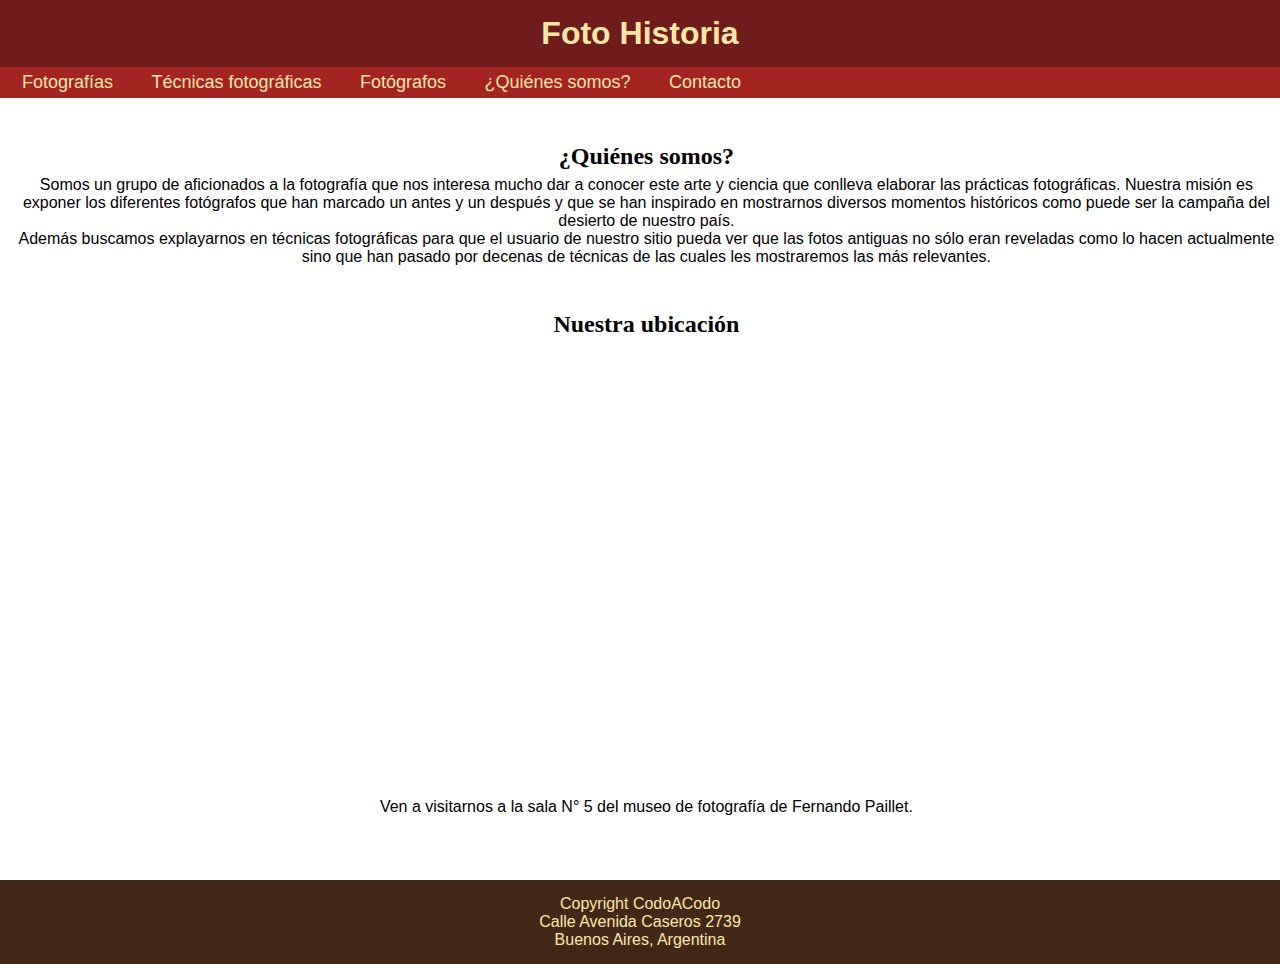
<file: pages/quienes-somos.html>
<!DOCTYPE html>
<html lang="en">
<head>
    <meta charset="UTF-8">
    <meta name="viewport" content="width=device-width, initial-scale=1.0">
    <title>FotoHistoria</title>
    <link rel="stylesheet" href="..\css\styles.css">
    <link rel="shortcut icon" href="..\img\camera.ico" type="image/x-icon">
    <link rel="stylesheet" href="https://cdnjs.cloudflare.com/ajax/libs/animate.css/4.1.1/animate.min.css"/>
</head>
<body>
    <header>
        <h1 class="animate__animated animate__fadeIn"><a href="..\index.html" class="titulo">Foto Historia</a></h1>
    </header>
    <nav class="nav-inicio">
        <a href="..\pages\fotografias.html">Fotografías</a>
        <a href="..\pages\tecnicas-fotograficas.html">Técnicas fotográficas</a>
        <a href="..\pages\fotografos.html">Fotógrafos</a>
        <a href="..\pages\quienes-somos.html">¿Quiénes somos?</a>
        <a href="..\pages\contacto.html">Contacto</a>
    </nav>
    <div class="quienes-somos-introd">
        <h3>¿Quiénes somos?</h3>
        <p>Somos un grupo de aficionados a la fotografía que nos interesa mucho dar a conocer este arte y ciencia que conlleva elaborar las prácticas fotográficas.
            Nuestra misión es exponer los diferentes fotógrafos que han marcado un antes y un después y que se han inspirado en mostrarnos diversos momentos históricos como puede ser la campaña del desierto de nuestro país.
        </p>
        <p>Además buscamos explayarnos en técnicas fotográficas para que el usuario de nuestro sitio pueda ver que las fotos antiguas no sólo eran reveladas como lo hacen actualmente sino que han pasado por decenas de técnicas de las cuales les 
            mostraremos las más relevantes.
        </p>
    </div>
    <div class="mapa ">
        <h3>Nuestra ubicación</h3>
        <iframe src="https://www.google.com/maps/embed?pb=!1m18!1m12!1m3!1d210141.42385595848!2d-58.71245137702917!3d-34.617820433775755!2m3!1f0!2f0!3f0!3m2!1i1024!2i768!4f13.1!3m3!1m2!1s0x95bccb113ba520cb%3A0xf46910e5a703cb07!2sMuseo%20De%20Fotografia%20Fernando%20Paillet!5e0!3m2!1ses-419!2sar!4v1696983251640!5m2!1ses-419!2sar" width="600" height="450" style="border:0;" allowfullscreen="" loading="lazy" referrerpolicy="no-referrer-when-downgrade"></iframe>
        <p>Ven a visitarnos a la sala N° 5 del museo de fotografía de Fernando Paillet.</p>
    </div>
    <button class="boton-menu" id="boton-menu" onclick="">Menú</button>
    <footer>
        <p>Copyright CodoACodo</p>
        <p>Calle Avenida Caseros 2739</p>
        <p>Buenos Aires, Argentina</p>
    </footer>
    <script src="..\js\script.js"></script>
</body>
</html>
</file>
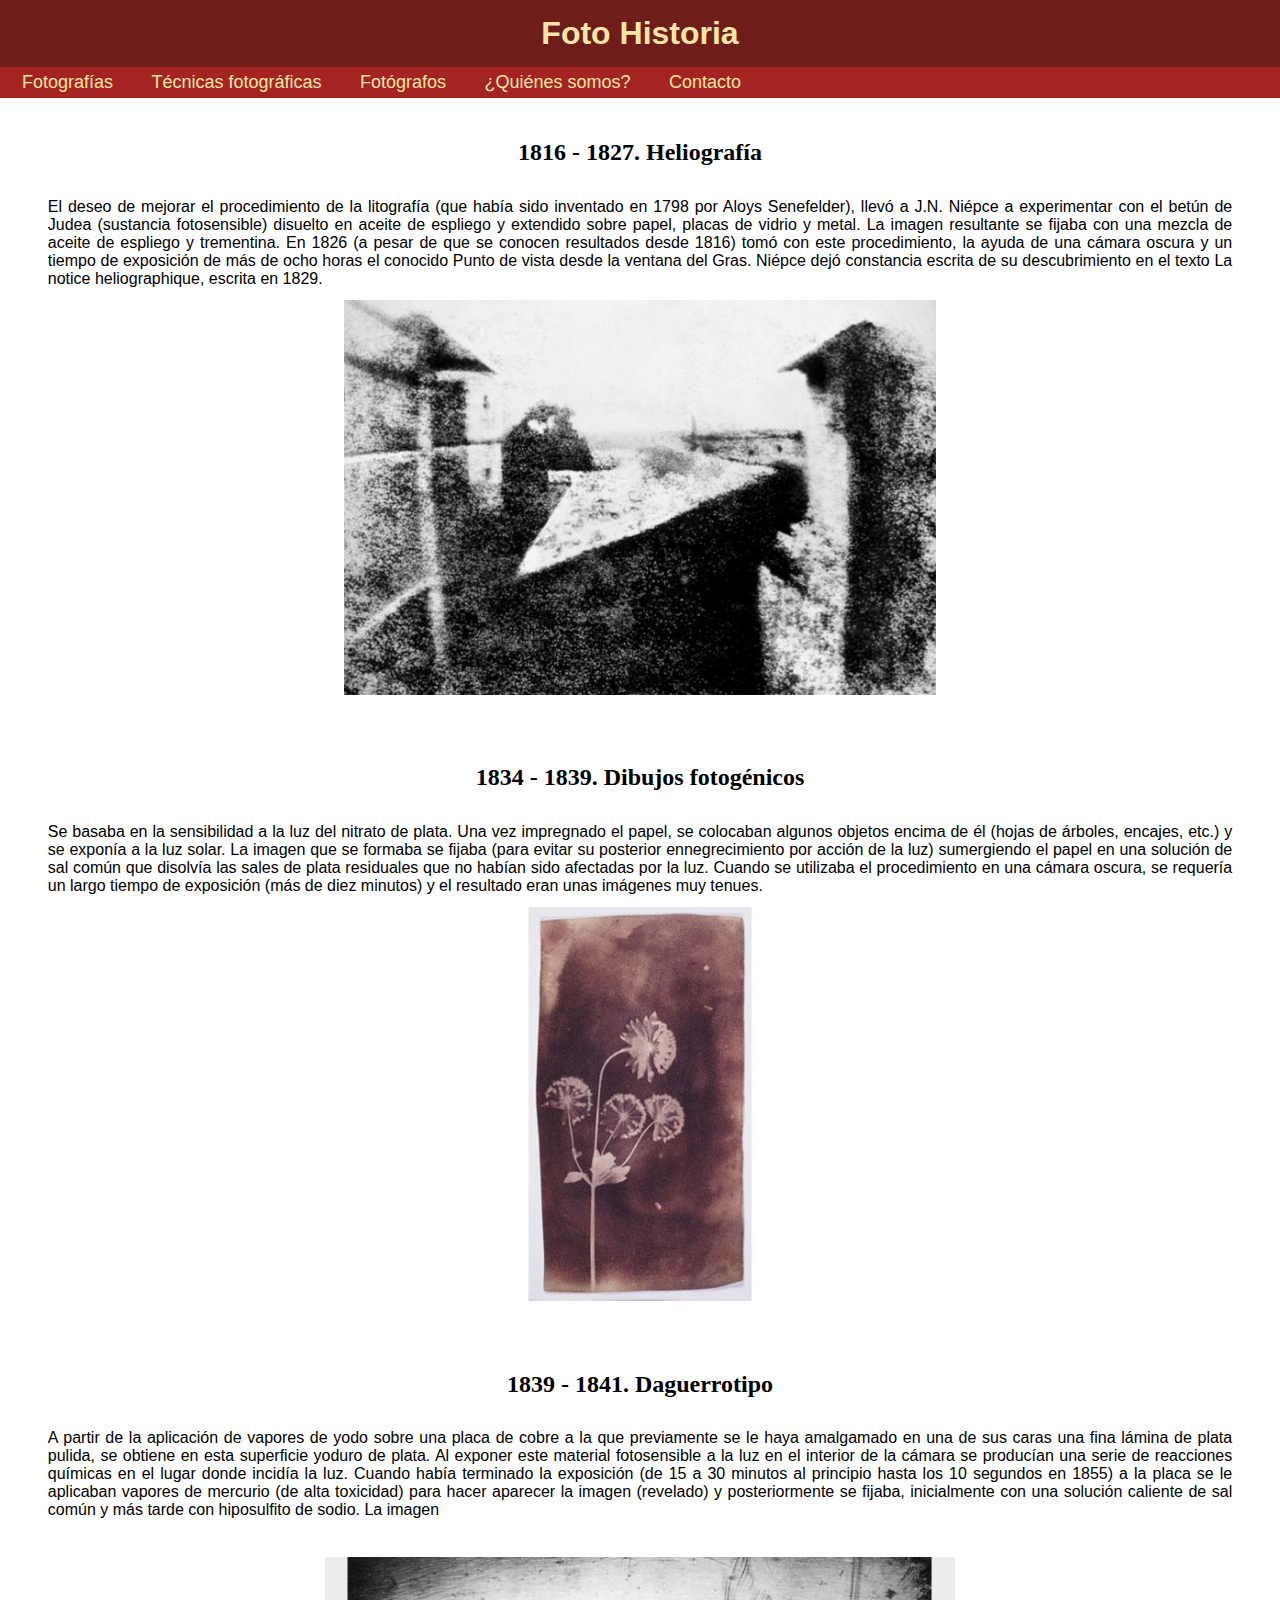
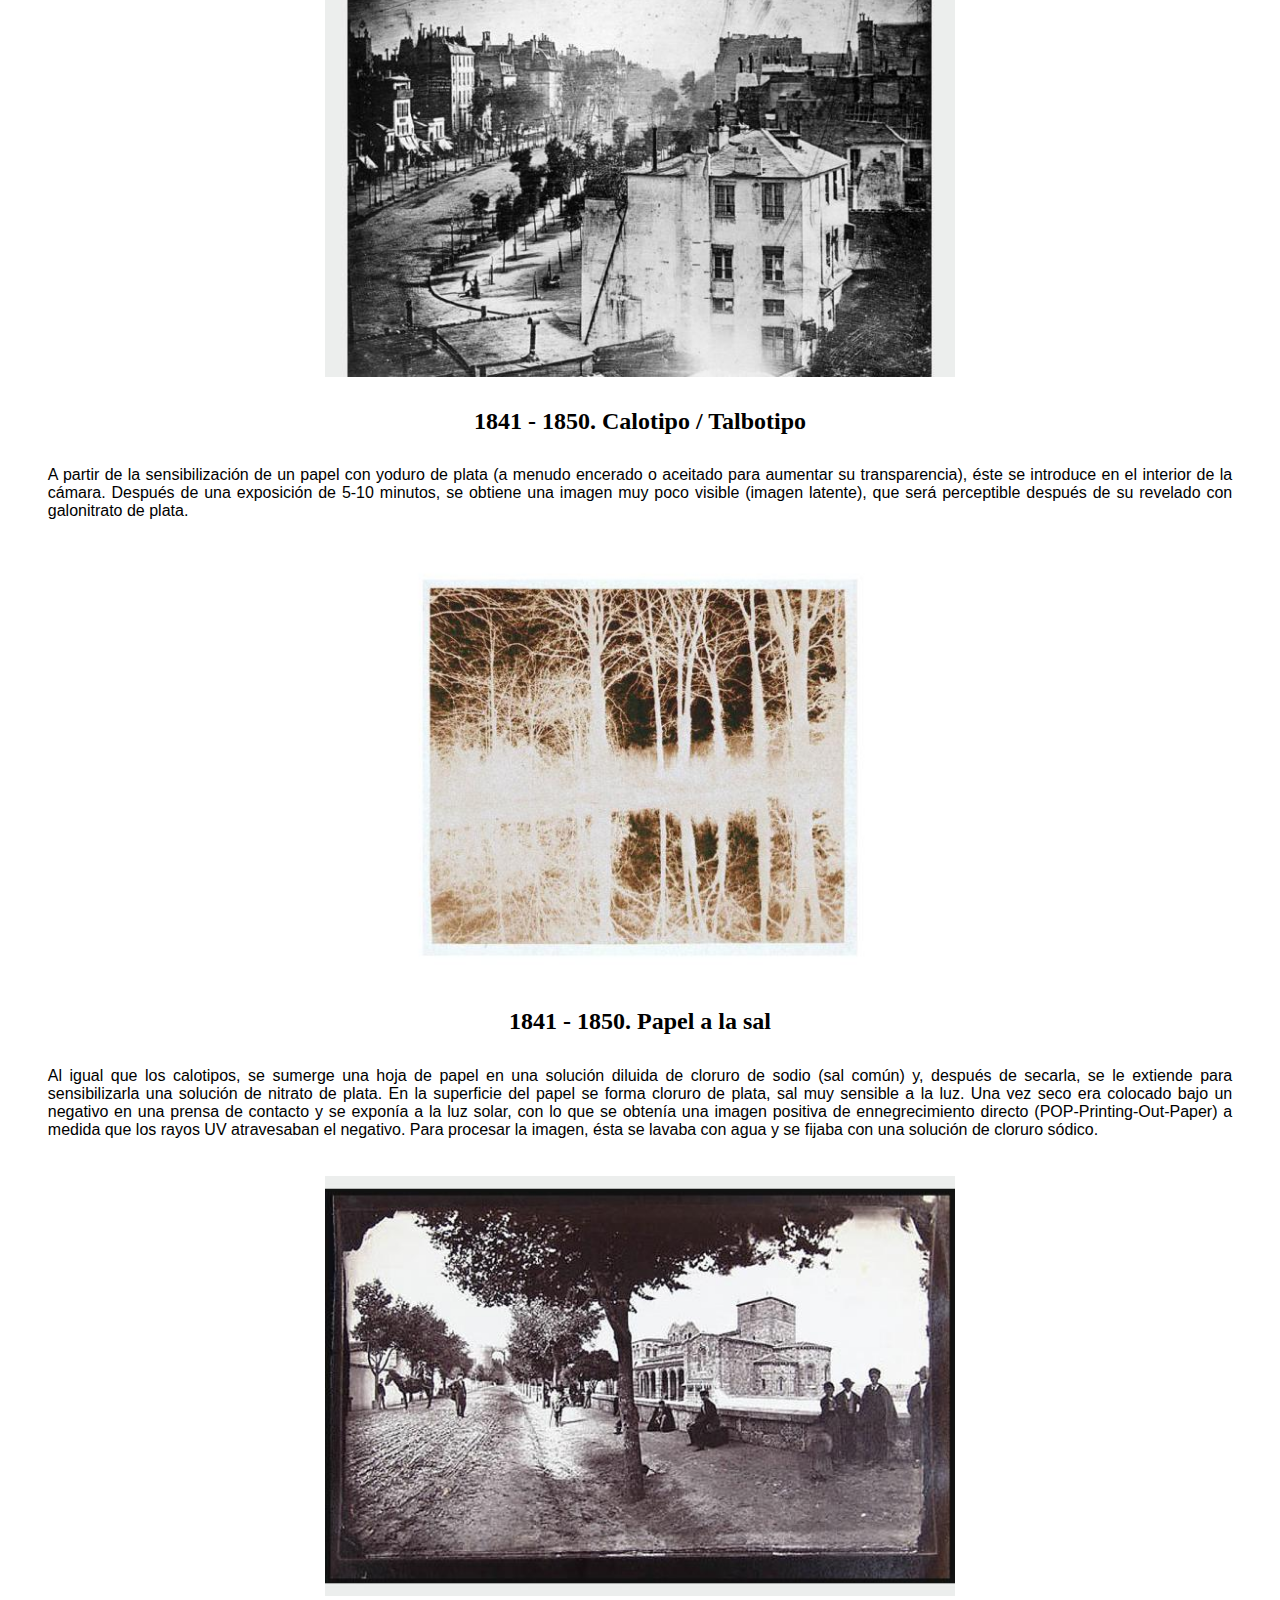
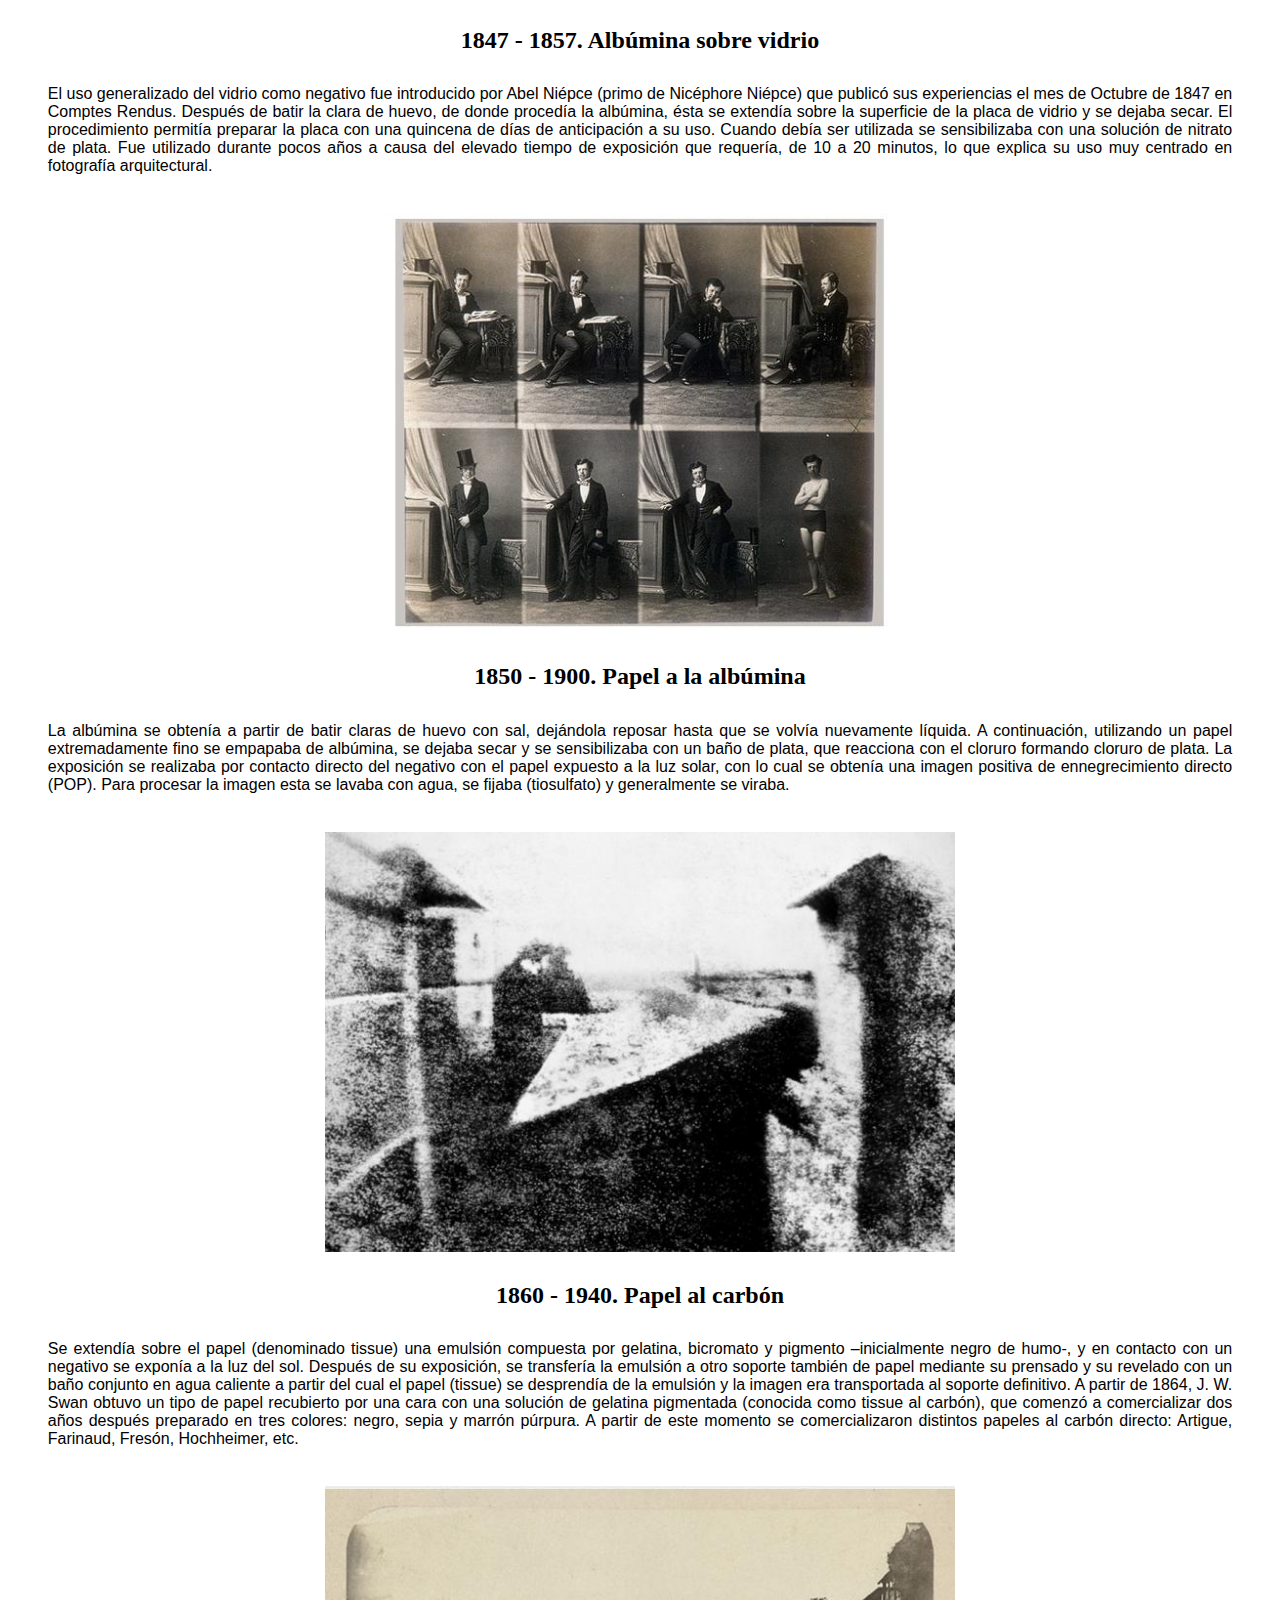
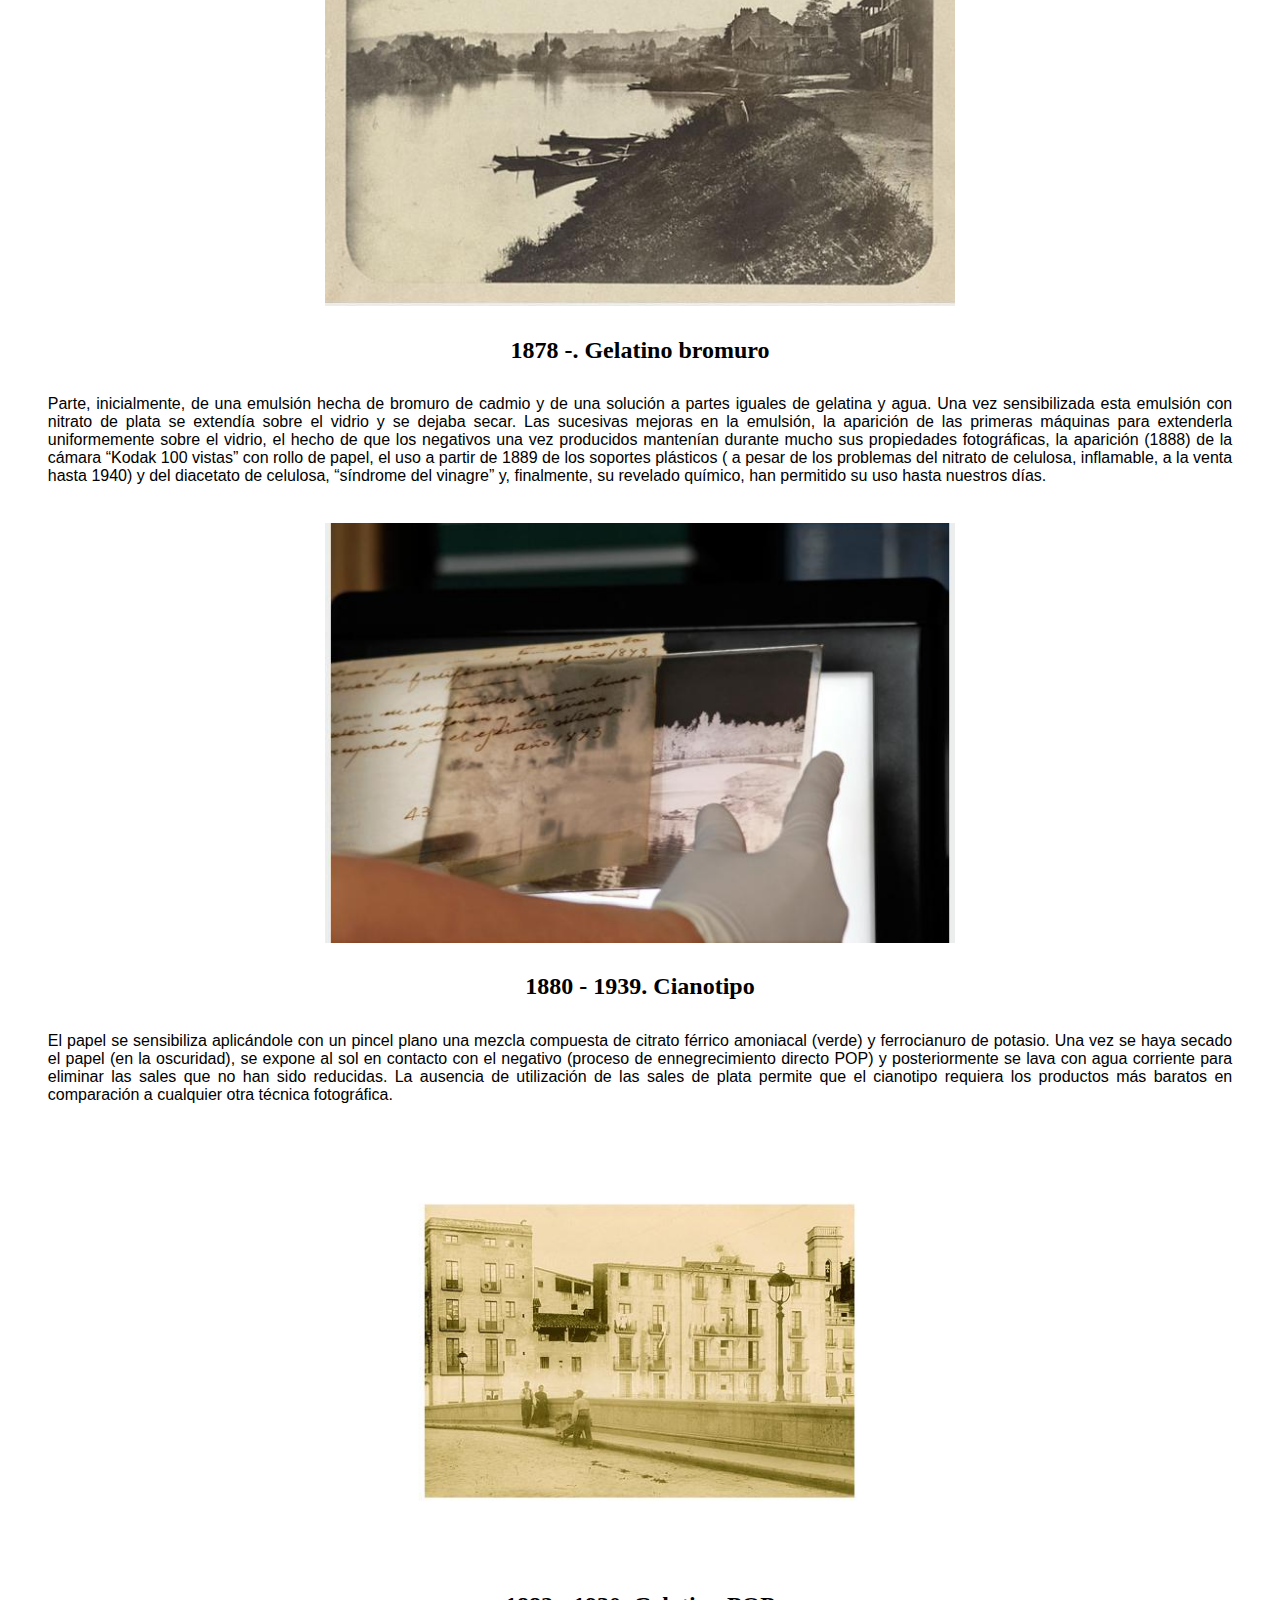
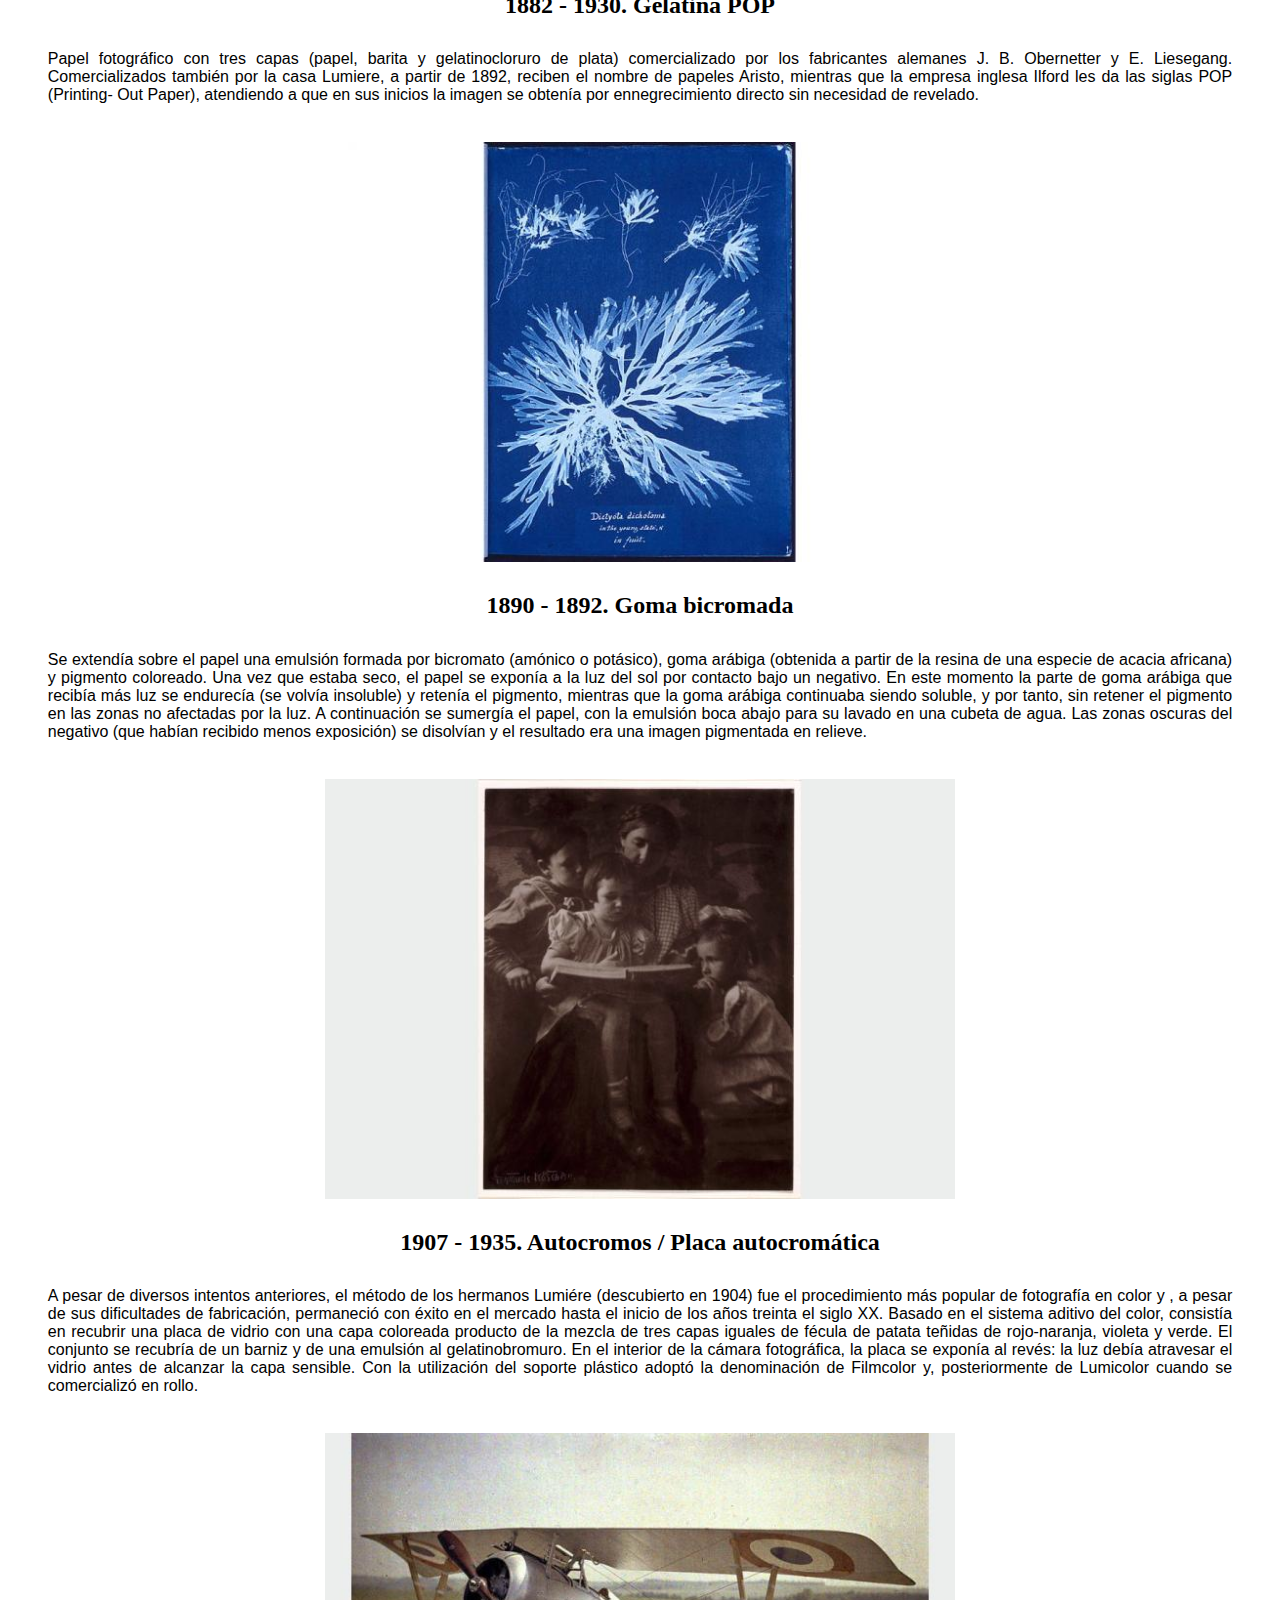
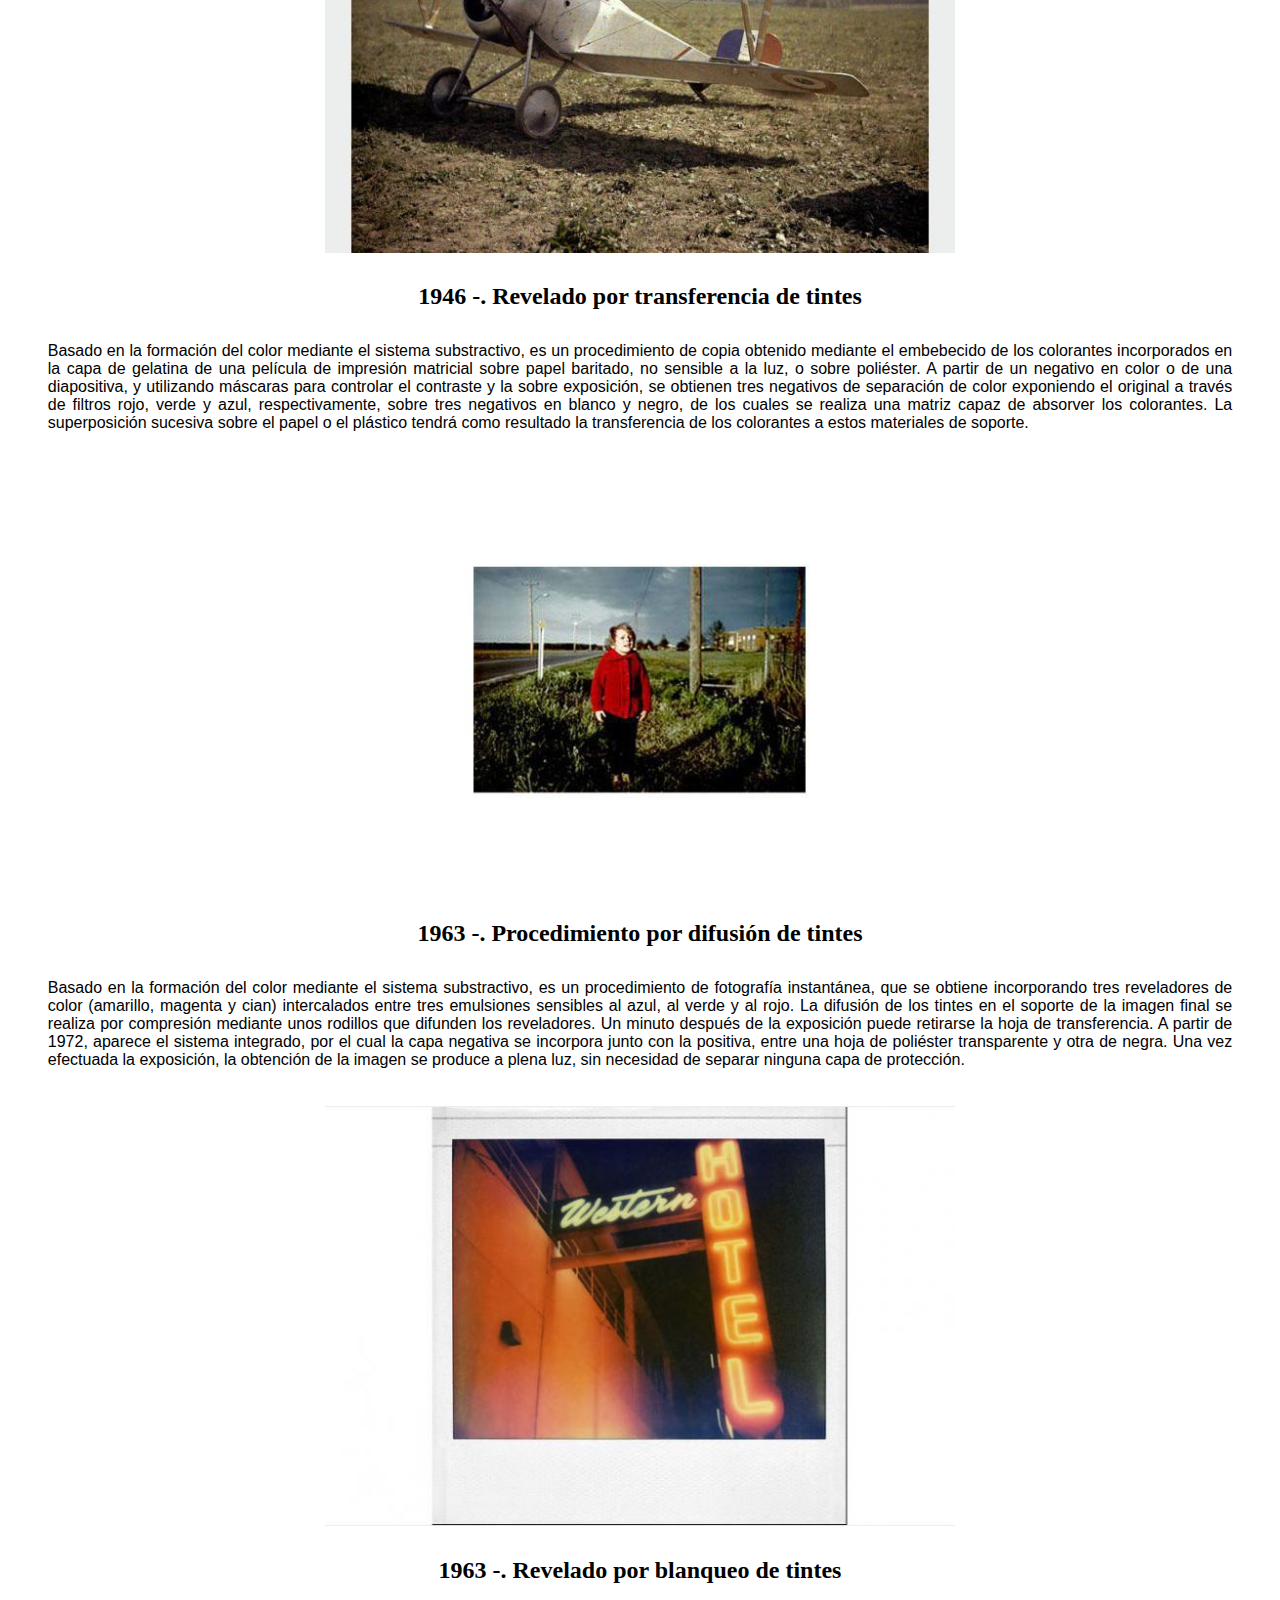
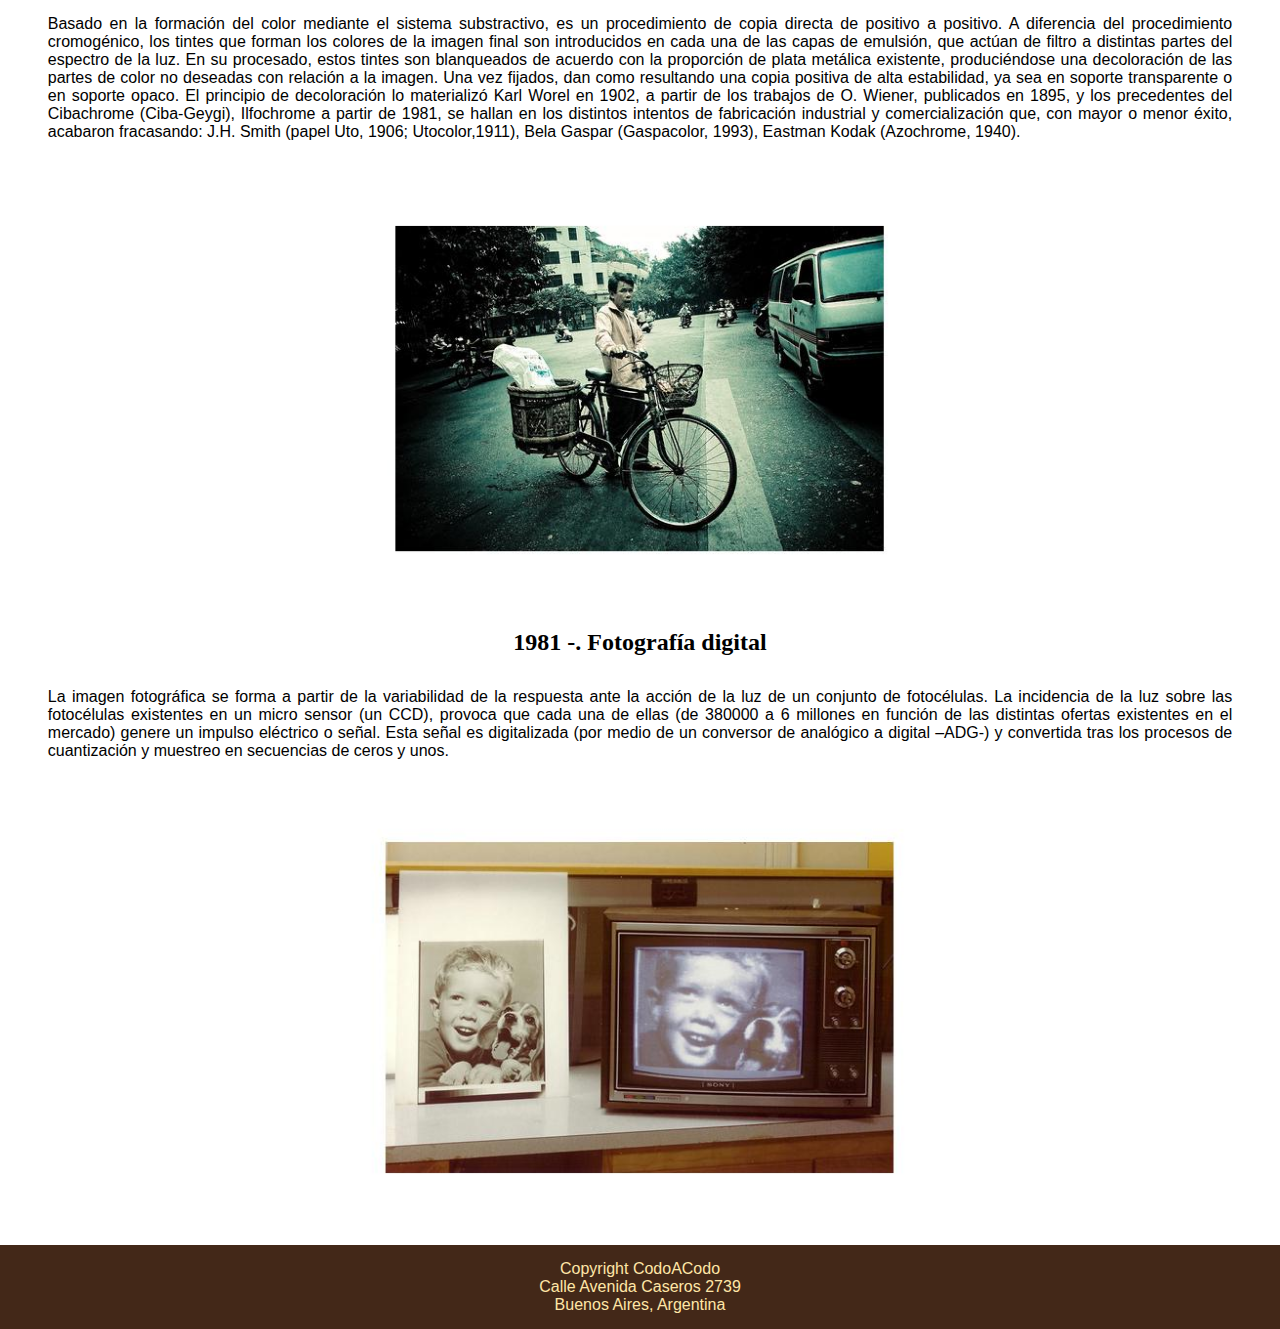
<file: pages/tecnicas-fotograficas.html>
<!DOCTYPE html>
<html lang="en">
<head>
    <meta charset="UTF-8">
    <meta name="viewport" content="width=device-width, initial-scale=1.0">
    <title>FotoHistoria</title>
    <link rel="stylesheet" href="..\css\styles.css">
    <link rel="shortcut icon" href="..\img\camera.ico" type="image/x-icon">
    <link rel="stylesheet" href="https://cdnjs.cloudflare.com/ajax/libs/animate.css/4.1.1/animate.min.css"/>
</head>
<body>
    <header>
        <h1 class="animate__animated animate__fadeIn"><a href="..\index.html" class="titulo">Foto Historia</a></h1>
    </header>
    <nav class="nav-inicio">
        <a href="..\pages\fotografias.html">Fotografías</a>
        <a href="..\pages\tecnicas-fotograficas.html">Técnicas fotográficas</a>
        <a href="..\pages\fotografos.html">Fotógrafos</a>
        <a href="..\pages\quienes-somos.html">¿Quiénes somos?</a>
        <a href="..\pages\contacto.html">Contacto</a>
    </nav>
    <section class="periodo uno">
        <h3 >1816 - 1827. Heliografía</h3>
        <article>
            <p>El deseo de mejorar el procedimiento de la litografía (que había sido inventado en 1798 por Aloys Senefelder), llevó a J.N. Niépce a experimentar con el betún de Judea (sustancia fotosensible) disuelto en aceite de espliego y extendido sobre papel, placas de vidrio y metal. La imagen resultante se fijaba con una mezcla de aceite de espliego y trementina. En 1826 (a pesar de que se conocen resultados desde 1816) tomó con este procedimiento, la ayuda de una cámara oscura y un tiempo de exposición de más de ocho horas el conocido Punto de vista desde la ventana del Gras. Niépce dejó constancia escrita de su descubrimiento en el texto La notice heliographique, escrita en 1829.</p>
            <img src="..\img\procesos-fotograficos\heliografia.jpg" alt="" class="img-tecnica">
        </article>
    </section>
    <section class="periodo dos">
        <h3>1834 - 1839. Dibujos fotogénicos</h3>
        <article>
            <p>Se basaba en la sensibilidad a la luz del nitrato de plata. Una vez impregnado el papel, se colocaban algunos objetos encima de él (hojas de árboles, encajes, etc.) y se exponía a la luz solar. La imagen que se formaba se fijaba (para evitar su posterior ennegrecimiento por acción de la luz) sumergiendo el papel en una solución de sal común que disolvía las sales de plata residuales que no habían sido afectadas por la luz. Cuando se utilizaba el procedimiento en una cámara oscura, se requería un largo tiempo de exposición (más de diez minutos) y el resultado eran unas imágenes muy tenues.</p>
            <img src="..\img\procesos-fotograficos\2-dibujos-fotogenicos-photogenic_drawing.jpg" alt="" class="img-tecnica">
        </article>
    </section>
    <section class="periodo tres">
        <h3>1839 - 1841. Daguerrotipo</h3>
        <article>A partir de la aplicación de vapores de yodo sobre una placa de cobre a la que previamente se le haya amalgamado en una de sus caras una fina lámina de plata pulida, se obtiene en esta superficie yoduro de plata. Al exponer este material fotosensible a la luz en el interior de la cámara se producían una serie de reacciones químicas en el lugar donde incidía la luz. Cuando había terminado la exposición (de 15 a 30 minutos al principio hasta los 10 segundos en 1855) a la placa se le aplicaban vapores de mercurio (de alta toxicidad) para hacer aparecer la imagen (revelado) y posteriormente se fijaba, inicialmente con una solución caliente de sal común y más tarde con hiposulfito de sodio. La imagen</article>
        <img src="..\img\procesos-fotograficos\daguerrotipo.jpg" alt="" class="img-tecnica">
    </section>
    <section class="periodo tres-y-medio">
        <h3>1841 - 1850. Calotipo / Talbotipo</h3>
        <article>A partir de la sensibilización de un papel con yoduro de plata (a menudo encerado o aceitado para aumentar su transparencia), éste se introduce en el interior de la cámara. Después de una exposición de 5-10 minutos, se obtiene una imagen muy poco visible (imagen latente), que será perceptible después de su revelado con galonitrato de plata.</article>
        <img src="..\img\procesos-fotograficos\4-calotipo-arboles-negativo.jpg" alt="" class="img-tecnica">
    </section>
    <section class="periodo tres-tres-cuartos">
        <h3>1841 - 1850. Papel a la sal</h3>
        <article>Al igual que los calotipos, se sumerge una hoja de papel en una solución diluida de cloruro de sodio (sal común) y, después de secarla, se le extiende para sensibilizarla una solución de nitrato de plata. En la superficie del papel se forma cloruro de plata, sal muy sensible a la luz. Una vez seco era colocado bajo un negativo en una prensa de contacto y se exponía a la luz solar, con lo que se obtenía una imagen positiva de ennegrecimiento directo (POP-Printing-Out-Paper) a medida que los rayos UV atravesaban el negativo. Para procesar la imagen, ésta se lavaba con agua y se fijaba con una solución de cloruro sódico.</article>
        <img src="..\img\procesos-fotograficos\papel-a-la-sal.jpg" alt="" class="img-tecnica">
    </section>
    <section class="periodo tres-punto-nueve">
        <h3>1847 - 1857. Albúmina sobre vidrio</h3>
        <article>El uso generalizado del vidrio como negativo fue introducido por Abel Niépce (primo de Nicéphore Niépce) que publicó sus experiencias el mes de Octubre de 1847 en Comptes Rendus. Después de batir la clara de huevo, de donde procedía la albúmina, ésta se extendía sobre la superficie de la placa de vidrio y se dejaba secar. El procedimiento permitía preparar la placa con una quincena de días de anticipación a su uso. Cuando debía ser utilizada se sensibilizaba con una solución de nitrato de plata. Fue utilizado durante pocos años a causa del elevado tiempo de exposición que requería, de 10 a 20 minutos, lo que explica su uso muy centrado en fotografía arquitectural.</article>
        <img src="..\img\procesos-fotograficos\6-albumina_sobre_vidrio-h2_1995.170.1.jpg" alt="" class="img-tecnica">
    </section>
    <section class="periodo cuatro">
        <h3>1850 - 1900. Papel a la albúmina</h3>
        <article>La albúmina se obtenía a partir de batir claras de huevo con sal, dejándola reposar hasta que se volvía nuevamente líquida. A continuación, utilizando un papel extremadamente fino se empapaba de albúmina, se dejaba secar y se sensibilizaba con un baño de plata, que reacciona con el cloruro formando cloruro de plata. La exposición se realizaba por contacto directo del negativo con el papel expuesto a la luz solar, con lo cual se obtenía una imagen positiva de ennegrecimiento directo (POP). Para procesar la imagen esta se lavaba con agua, se fijaba (tiosulfato) y generalmente se viraba.</article>
        <img src="..\img\procesos-fotograficos\papel-albumina.jpg" alt="" class="img-tecnica">
    </section>
    <section class="periodo cinco">
        <h3>1860 - 1940. Papel al carbón</h3>
        <article>Se extendía sobre el papel (denominado tissue) una emulsión compuesta por gelatina, bicromato y pigmento –inicialmente negro de humo-, y en contacto con un negativo se exponía a la luz del sol. Después de su exposición, se transfería la emulsión a otro soporte también de papel mediante su prensado y su revelado con un baño conjunto en agua caliente a partir del cual el papel (tissue) se desprendía de la emulsión y la imagen era transportada al soporte definitivo.

            A partir de 1864, J. W. Swan obtuvo un tipo de papel recubierto por una cara con una solución de gelatina pigmentada (conocida como tissue al carbón), que comenzó a comercializar dos años después preparado en tres colores: negro, sepia y marrón púrpura. A partir de este momento se comercializaron distintos papeles al carbón directo: Artigue, Farinaud, Fresón, Hochheimer, etc.</article>
        <img src="..\img\procesos-fotograficos\papel-al-carbon.jpg" alt="" class="img-tecnica">
    </section>
    <section class="periodo cinco-medio">
        <h3>1878 -. Gelatino bromuro</h3>
        <article>Parte, inicialmente, de una emulsión hecha de bromuro de cadmio y de una solución a partes iguales de gelatina y agua. Una vez sensibilizada esta emulsión con nitrato de plata se extendía sobre el vidrio y se dejaba secar.
Las sucesivas mejoras en la emulsión, la aparición de las primeras máquinas para extenderla uniformemente sobre el vidrio, el hecho de que los negativos una vez producidos mantenían durante mucho sus propiedades fotográficas, la aparición (1888) de la cámara “Kodak 100 vistas” con rollo de papel, el uso a partir de 1889 de los soportes plásticos ( a pesar de los problemas del nitrato de celulosa, inflamable, a la venta hasta 1940) y del diacetato de celulosa, “síndrome del vinagre” y, finalmente, su revelado químico, han permitido su uso hasta nuestros días.</article>
        <img src="..\img\procesos-fotograficos\12-gelatino-bromuro-foto_placa.jpg" alt="" class="img-tecnica">
    </section>
    <section class="periodo seis">
        <h3>1880 - 1939. Cianotipo</h3>
        <article>El papel se sensibiliza aplicándole con un pincel plano una mezcla compuesta de citrato férrico amoniacal (verde) y ferrocianuro de potasio. Una vez se haya secado el papel (en la oscuridad), se expone al sol en contacto con el negativo (proceso de ennegrecimiento directo POP) y posteriormente se lava con agua corriente para eliminar las sales que no han sido reducidas.
            La ausencia de utilización de las sales de plata permite que el cianotipo requiera los productos más baratos en comparación a cualquier otra técnica fotográfica.
        </article>
        <img src="..\img\procesos-fotograficos\17-gelatina-pop-1880_f_5.jpg" alt="" class="img-tecnica">
    </section>
    <section class="periodo seis-medio">
        <h3>1882 - 1930. Gelatina POP</h3>
        <article>Papel fotográfico con tres capas (papel, barita y gelatinocloruro de plata) comercializado por los fabricantes alemanes J. B. Obernetter y E. Liesegang. Comercializados también por la casa Lumiere, a partir de 1892, reciben el nombre de papeles Aristo, mientras que la empresa inglesa Ilford les da las siglas POP (Printing- Out Paper), atendiendo a que en sus inicios la imagen se obtenía por ennegrecimiento directo sin necesidad de revelado.
        </article>
        <img src="..\img\procesos-fotograficos\cianotipo.jpg" alt="" class="img-tecnica">
    </section>
    <section class="periodo seis-medio">
        <h3>1890 - 1892. Goma bicromada</h3>
        <article>Se extendía sobre el papel una emulsión formada por bicromato (amónico o potásico), goma arábiga (obtenida a partir de la resina de una especie de acacia africana) y pigmento coloreado. Una vez que estaba seco, el papel se exponía a la luz del sol por contacto bajo un negativo. En este momento la parte de goma arábiga que recibía más luz se endurecía (se volvía insoluble) y retenía el pigmento, mientras que la goma arábiga continuaba siendo soluble, y por tanto, sin retener el pigmento en las zonas no afectadas por la luz. A continuación se sumergía el papel, con la emulsión boca abajo para su lavado en una cubeta de agua. Las zonas oscuras del negativo (que habían recibido menos exposición) se disolvían y el resultado era una imagen pigmentada en relieve.</article>
        <img src="..\img\procesos-fotograficos\18-goma_bicromatada.jpg" alt="" class="img-tecnica">
    </section>
    <section class="periodo siete">
        <h3>1907 - 1935. Autocromos / Placa autocromática</h3>
        <article>
            A pesar de diversos intentos anteriores, el método de los hermanos Lumiére (descubierto en 1904) fue el procedimiento más popular de fotografía en color y , a pesar de sus dificultades de fabricación, permaneció con éxito en el mercado hasta el inicio de los años treinta el siglo XX. Basado en el sistema aditivo del color, consistía en recubrir una placa de vidrio con una capa coloreada producto de la mezcla de tres capas iguales de fécula de patata teñidas de rojo-naranja, violeta y verde. El conjunto se recubría de un barniz y de una emulsión al gelatinobromuro. En el interior de la cámara fotográfica, la placa se exponía al revés: la luz debía atravesar el vidrio antes de alcanzar la capa sensible.

Con la utilización del soporte plástico adoptó la denominación de Filmcolor y, posteriormente de Lumicolor cuando se comercializó en rollo.
        </article>
        <img src="..\img\procesos-fotograficos\19-autocromos-nieuport_17_c.1.jpg" alt="" class="img-tecnica">
    </section>
    <section class="periodo ocho">
        <h3>1946 -. Revelado por transferencia de tintes</h3>
        <article>Basado en la formación del color mediante el sistema substractivo, es un procedimiento de copia obtenido mediante el embebecido de los colorantes incorporados en la capa de gelatina de una película de impresión matricial sobre papel baritado, no sensible a la luz, o sobre poliéster. A partir de un negativo en color o de una diapositiva, y utilizando máscaras para controlar el contraste y la sobre exposición, se obtienen tres negativos de separación de color exponiendo el original a través de filtros rojo, verde y azul, respectivamente, sobre tres negativos en blanco y negro, de los cuales se realiza una matriz capaz de absorver los colorantes. La superposición sucesiva sobre el papel o el plástico tendrá como resultado la transferencia de los colorantes a estos materiales de soporte.</article>
        <img src="..\img\procesos-fotograficos\revelado-transferencia-tintes.jpg" alt="" class="img-tecnica">
    </section>
    <section class="periodo nueve">
        <h3>1963 -. Procedimiento por difusión de tintes</h3>
        <article>Basado en la formación del color mediante el sistema substractivo, es un procedimiento de fotografía instantánea, que se obtiene incorporando tres reveladores de color (amarillo, magenta y cian) intercalados entre tres emulsiones sensibles al azul, al verde y al rojo. La difusión de los tintes en el soporte de la imagen final se realiza por compresión mediante unos rodillos que difunden los reveladores. Un minuto después de la exposición puede retirarse la hoja de transferencia.
            A partir de 1972, aparece el sistema integrado, por el cual la capa negativa se incorpora junto con la positiva, entre una hoja de poliéster transparente y otra de negra. Una vez efectuada la exposición, la obtención de la imagen se produce a plena luz, sin necesidad de separar ninguna capa de protección.</article>
        <img src="..\img\procesos-fotograficos\polaroid.jpg" alt="" class="img-tecnica">
    </section>
    <section class="periodo diez">
        <h3>1963 -. Revelado por blanqueo de tintes</h3>
        <article>Basado en la formación del color mediante el sistema substractivo, es un procedimiento de copia directa de positivo a positivo. A diferencia del procedimiento cromogénico, los tintes que forman los colores de la imagen final son introducidos en cada una de las capas de emulsión, que actúan de filtro a distintas partes del espectro de la luz. En su procesado, estos tintes son blanqueados de acuerdo con la proporción de plata metálica existente, produciéndose una decoloración de las partes de color no deseadas con relación a la imagen. Una vez fijados, dan como resultando una copia positiva de alta estabilidad, ya sea en soporte transparente o en soporte opaco.
            El principio de decoloración lo materializó Karl Worel en 1902, a partir de los trabajos de O. Wiener, publicados en 1895, y los precedentes del Cibachrome (Ciba-Geygi), Ilfochrome a partir de 1981, se hallan en los distintos intentos de fabricación industrial y comercialización que, con mayor o menor éxito, acabaron fracasando: J.H. Smith (papel Uto, 1906; Utocolor,1911), Bela Gaspar (Gaspacolor, 1993), Eastman Kodak (Azochrome, 1940).</article>
        <img src="..\img\procesos-fotograficos\revelado-blanqueo-tintes.jpg" alt="" class="img-tecnica">
    </section>
    <section class="periodo once">
        <h3>1981 -. Fotografía digital</h3>
        <article>La imagen fotográfica se forma a partir de la variabilidad de la respuesta ante la acción de la luz de un conjunto de fotocélulas. La incidencia de la luz sobre las fotocélulas existentes en un micro sensor (un CCD), provoca que cada una de ellas (de 380000 a 6 millones en función de las distintas ofertas existentes en el mercado) genere un impulso eléctrico o señal. Esta señal es digitalizada (por medio de un conversor de analógico a digital –ADG-) y convertida tras los procesos de cuantización y muestreo en secuencias de ceros y unos.</article>
        <img src="..\img\procesos-fotograficos\24-fotografia-digital-foto41.jpg" alt="" class="img-tecnica">
    </section>
    <button class="boton-menu" id="boton-menu" onclick="">Menú</button>
    <footer>
        <p>Copyright CodoACodo</p>
        <p>Calle Avenida Caseros 2739</p>
        <p>Buenos Aires, Argentina</p>
    </footer>
    <script src="..\js\script.js"></script>
</body>
</html>
</file>
<file: css/form-contacto.css>
/******************** FORMULARIO DE CONTACTO *********************/
  
.contact_form{  
    
    height: auto;
    margin: 40px auto;
    border-radius: 10px;  
    padding-top: 30px;
    padding-bottom: 20px;  
    background-color: #ebe9e9; 
    padding-left: 20px; 
    padding-right: 30px;
  }

  input{
    background-color: #fbfbfb; 
    width: 100%; 
    height: 40px; 
    border-radius: 5px;  
    border-style: solid; 
    border-width: 1px; 
    margin-top: 10px;  
    padding-left: 10px;
    margin-bottom: 20px;
   
  }
  
  
  textarea{
    background-color: #fbfbfb; 
    width: 100%; 
    height: 150px; 
    border-radius: 5px;  
    border-style: solid; 
    border-width: 1px; 
    margin-top: 10px;  
    padding-left: 10px;
    margin-bottom: 20px; 
    padding-top: 15px; 
  }
  
  
  label{
    display: block; 
    float: center;  
  }
  
  
  button{
    height: 45px; 
    padding-left: 5px;
    padding-right: 5px;   
    margin-bottom: 20px; 
    margin-top: 10px;   
    text-transform: uppercase;
    background-color: #6F1D1B; 
    border-color: #6F1D1B; 
    border-style: solid; 
    border-radius: 10px;  
    width: 100%;   
    cursor: pointer;
  }
  
  
  button p{
    color: #fff; 
  }
  
  
  span{
    color: #6F1D1B; 
  }
  
  
  .div p{
    font-size: 14px; 
    color: #0e0e0e; 
  }
  
  
  ::-webkit-input-placeholder {
   color: #a8a8a8;
  }
  
  
  ::-webkit-textarea-placeholder {
   color: #a8a8a8;
  }
  
  
  .formulario input:focus{
    outline:0;
    border: 1px solid #0a4bd8;
  }
  
  
  .formulario textarea:focus{
    outline:0;
    border: 1px solid #0a4bd8;
  }

  .mensaje {
    margin: 40px;
    color: #6F1D1B;
    text-align: center;
  }
  
  .footer-contacto {
    margin-top: 50%;
    margin-bottom: 0;
  }




.menud {
  text-transform: capitalize;
  width: auto;
  bottom: 2.8%;
  right: 5%;
  padding: 15px 15px;
  border-radius: 30%;
}

.contact-dos {
  margin-top: 75%;
}
</file>
<file: css/estilos.css>
@import url('https://fonts.googleapis.com/css?family=Open+Sans|Roboto');


html, body{
    margin: 0;
    padding: 0;
}

body{
    width: 100%;
    height: 100%;
    font-family: sans-serif;
    letter-spacing: 0.03em;
    line-height: 1.6;
    font-family: 'Open Sans', sans-serif;
}

.title{
    text-align: center;
    font-size: 40px;
    color: #6a6a6a;
    margin-top: 100px;
    font-weight: 100;
    font-family: 'Roboto', sans-serif;
}


.container{
    width: 100%;
    max-width: 1200px;

    display: flex;
    flex-wrap: wrap;
    justify-content: center;
    margin: auto;
}

.container .card{
    width: 330px;
    height: 430px;
    border-radius: 8px;
    box-shadow: 0 2px 2px rgba(0, 0, 0, 0.2);
    overflow: hidden;
    margin: 20px;
    text-align: center;
    transition: all 0.25s;
    background-color: beige;
}

.container .card:hover{
    transform: translateY(-15px);
    box-shadow: 0 12px 16px rgba(0, 0, 0, 0.2);
}

.container .card img{
    width: 330px;
    
}


.container .card h4{
    font-weight: 600;
}

.container .card p{
    padding: 0 1rem;
    font-size: 16px;
    font-weight: 300;
}

.container .card a {
    font-weight: 500;
    text-decoration: none;
    color: #3498db;
}

.galeria{
    display: flex;
    flex-flow: wrap;
    justify-content: center;
  }
  
  .galeria img{
    max-width: 400px;
    padding: 1rem;
  }
</file>
